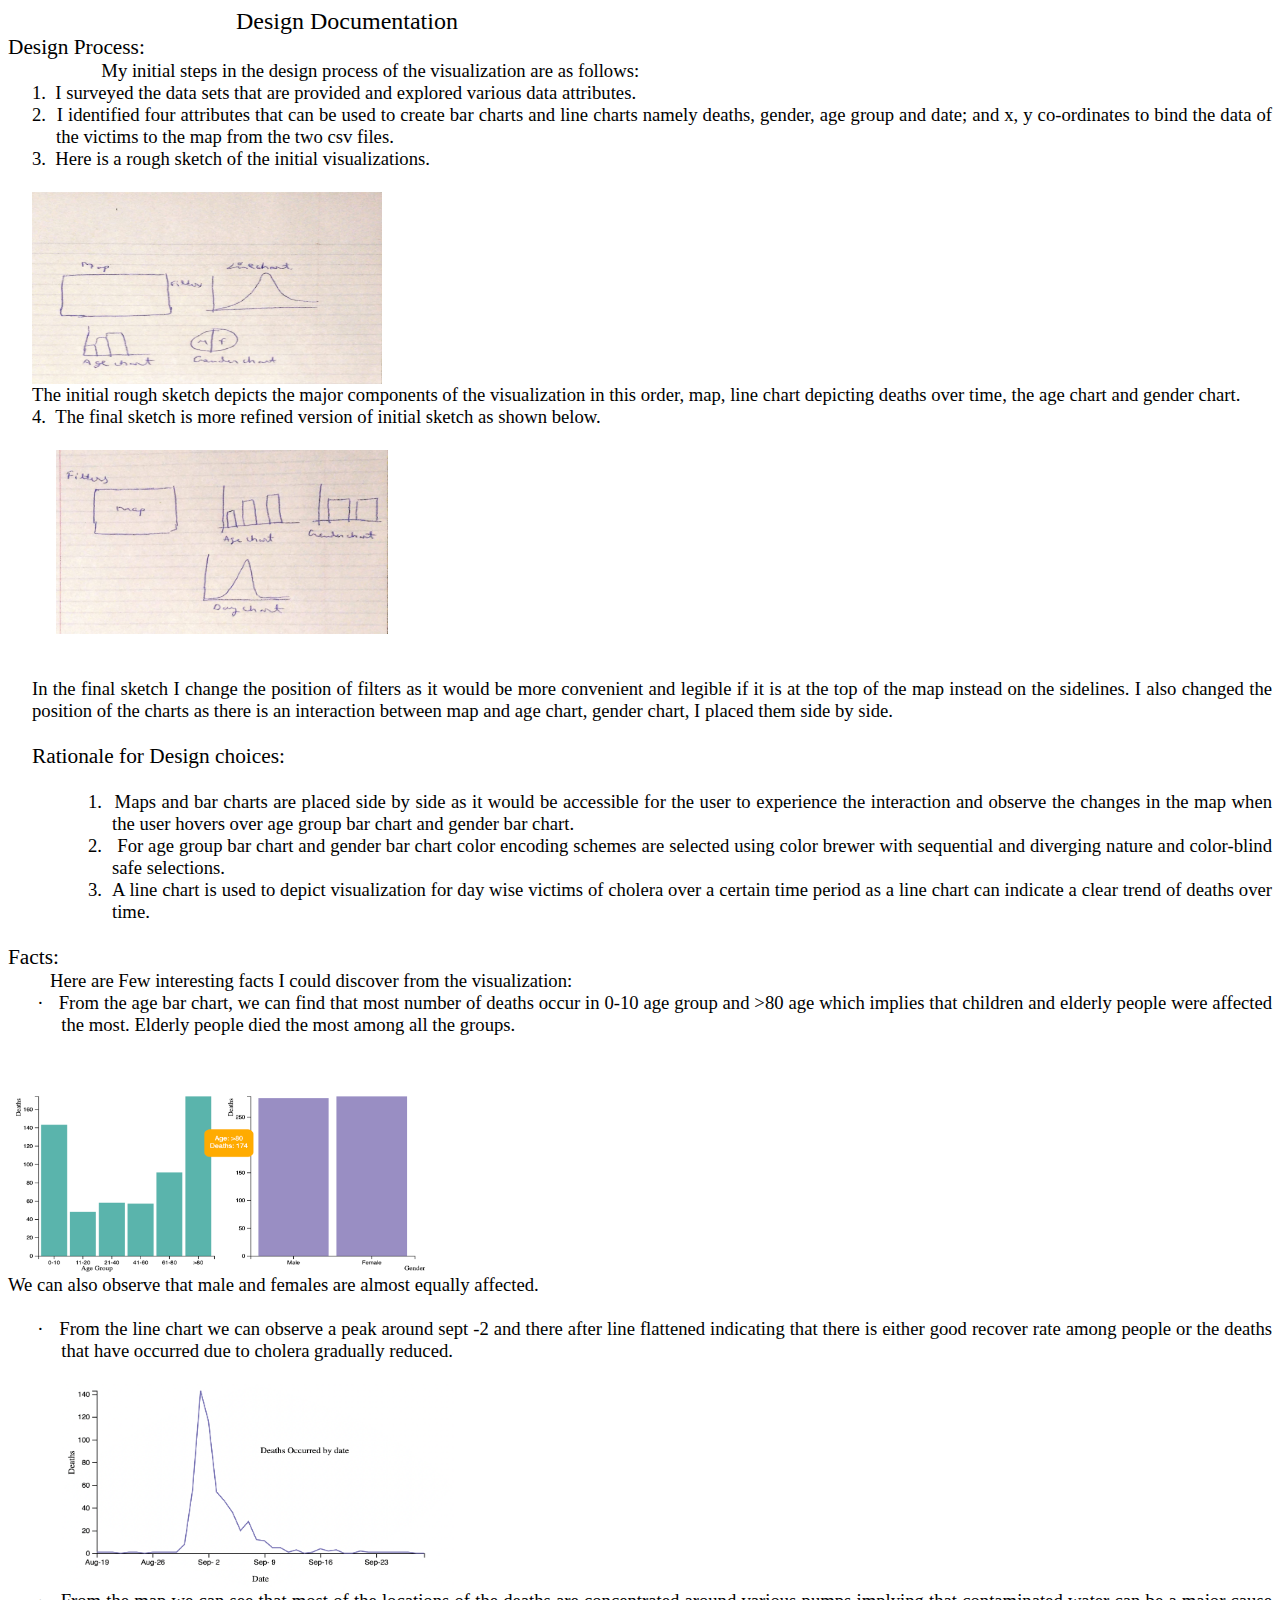
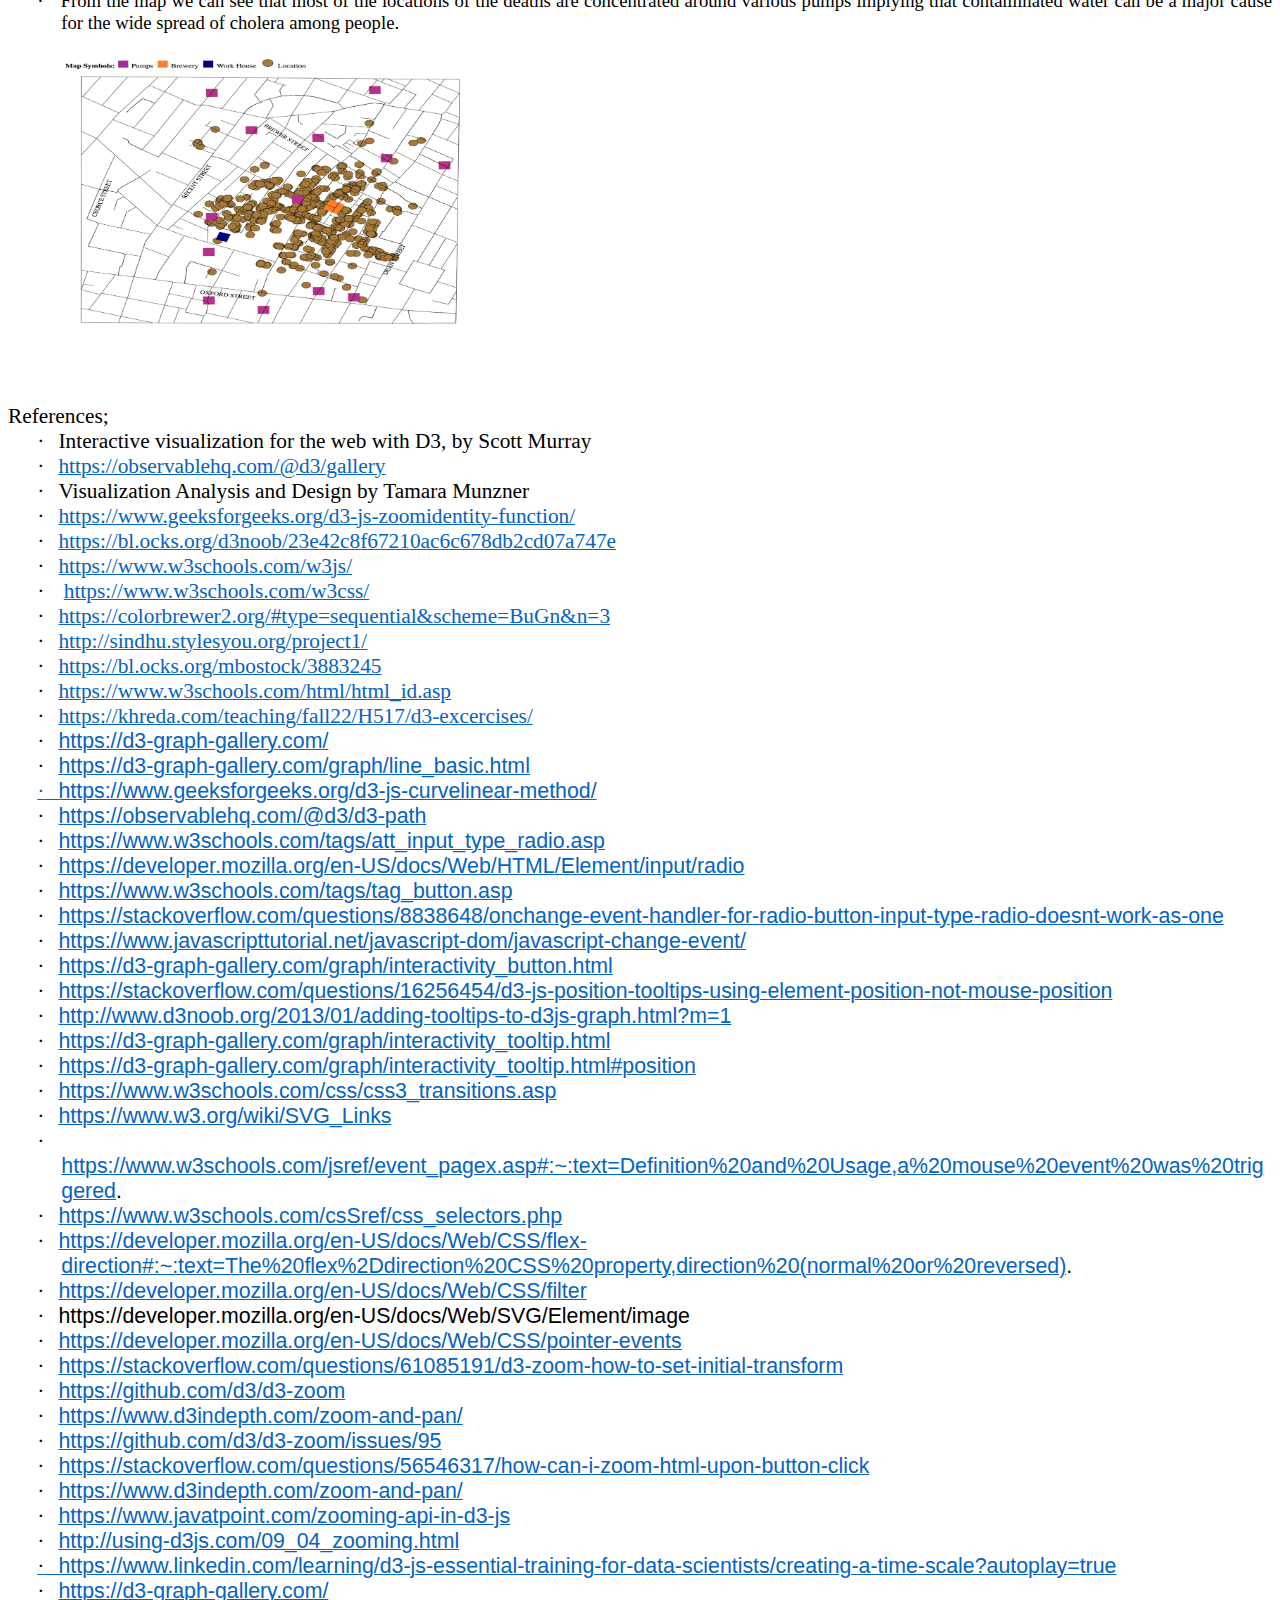
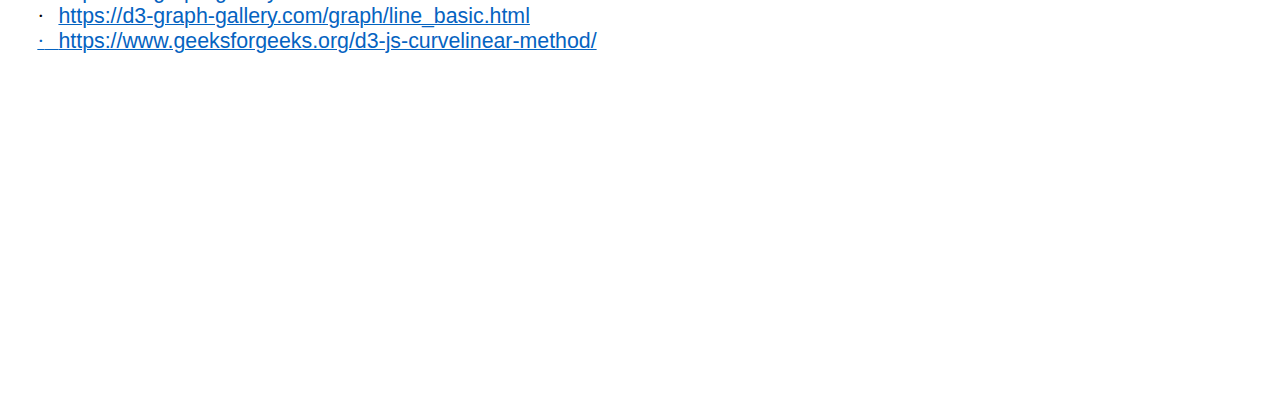
<file: Design Documentation.html>
<html xmlns:v="urn:schemas-microsoft-com:vml"
xmlns:o="urn:schemas-microsoft-com:office:office"
xmlns:w="urn:schemas-microsoft-com:office:word"
xmlns:m="http://schemas.microsoft.com/office/2004/12/omml"
xmlns="http://www.w3.org/TR/REC-html40">

<head>
<meta http-equiv=Content-Type content="text/html; charset=utf-8">
<meta name=ProgId content=Word.Document>
<meta name=Generator content="Microsoft Word 15">
<meta name=Originator content="Microsoft Word 15">
<link rel=File-List href="Design%20Documentation.fld/filelist.xml">
<link rel=Edit-Time-Data href="Design%20Documentation.fld/editdata.mso">
<!--[if !mso]>
<style>
v\:* {behavior:url(#default#VML);}
o\:* {behavior:url(#default#VML);}
w\:* {behavior:url(#default#VML);}
.shape {behavior:url(#default#VML);}
</style>
<![endif]--><!--[if gte mso 9]><xml>
 <o:DocumentProperties>
  <o:Author>Sirivuri, Sandeep V</o:Author>
  <o:LastAuthor>Sirivuri, Sandeep V</o:LastAuthor>
  <o:Revision>2</o:Revision>
  <o:TotalTime>1</o:TotalTime>
  <o:Created>2022-11-18T00:43:00Z</o:Created>
  <o:LastSaved>2022-11-18T00:43:00Z</o:LastSaved>
  <o:Pages>1</o:Pages>
  <o:Words>1259</o:Words>
  <o:Characters>7178</o:Characters>
  <o:Lines>59</o:Lines>
  <o:Paragraphs>16</o:Paragraphs>
  <o:CharactersWithSpaces>8421</o:CharactersWithSpaces>
  <o:Version>16.00</o:Version>
 </o:DocumentProperties>
 <o:OfficeDocumentSettings>
  <o:AllowPNG/>
 </o:OfficeDocumentSettings>
</xml><![endif]-->
<link rel=themeData href="Design%20Documentation.fld/themedata.thmx">
<link rel=colorSchemeMapping
href="Design%20Documentation.fld/colorschememapping.xml">
<!--[if gte mso 9]><xml>
 <w:WordDocument>
  <w:SpellingState>Clean</w:SpellingState>
  <w:GrammarState>Clean</w:GrammarState>
  <w:TrackMoves>false</w:TrackMoves>
  <w:TrackFormatting/>
  <w:PunctuationKerning/>
  <w:ValidateAgainstSchemas/>
  <w:SaveIfXMLInvalid>false</w:SaveIfXMLInvalid>
  <w:IgnoreMixedContent>false</w:IgnoreMixedContent>
  <w:AlwaysShowPlaceholderText>false</w:AlwaysShowPlaceholderText>
  <w:DoNotPromoteQF/>
  <w:LidThemeOther>EN-US</w:LidThemeOther>
  <w:LidThemeAsian>X-NONE</w:LidThemeAsian>
  <w:LidThemeComplexScript>X-NONE</w:LidThemeComplexScript>
  <w:Compatibility>
   <w:BreakWrappedTables/>
   <w:SnapToGridInCell/>
   <w:WrapTextWithPunct/>
   <w:UseAsianBreakRules/>
   <w:DontGrowAutofit/>
   <w:SplitPgBreakAndParaMark/>
   <w:EnableOpenTypeKerning/>
   <w:DontFlipMirrorIndents/>
   <w:OverrideTableStyleHps/>
  </w:Compatibility>
  <m:mathPr>
   <m:mathFont m:val="Cambria Math"/>
   <m:brkBin m:val="before"/>
   <m:brkBinSub m:val="&#45;-"/>
   <m:smallFrac m:val="off"/>
   <m:dispDef/>
   <m:lMargin m:val="0"/>
   <m:rMargin m:val="0"/>
   <m:defJc m:val="centerGroup"/>
   <m:wrapIndent m:val="1440"/>
   <m:intLim m:val="subSup"/>
   <m:naryLim m:val="undOvr"/>
  </m:mathPr></w:WordDocument>
</xml><![endif]--><!--[if gte mso 9]><xml>
 <w:LatentStyles DefLockedState="false" DefUnhideWhenUsed="false"
  DefSemiHidden="false" DefQFormat="false" DefPriority="99"
  LatentStyleCount="376">
  <w:LsdException Locked="false" Priority="0" QFormat="true" Name="Normal"/>
  <w:LsdException Locked="false" Priority="9" QFormat="true" Name="heading 1"/>
  <w:LsdException Locked="false" Priority="9" SemiHidden="true"
   UnhideWhenUsed="true" QFormat="true" Name="heading 2"/>
  <w:LsdException Locked="false" Priority="9" SemiHidden="true"
   UnhideWhenUsed="true" QFormat="true" Name="heading 3"/>
  <w:LsdException Locked="false" Priority="9" SemiHidden="true"
   UnhideWhenUsed="true" QFormat="true" Name="heading 4"/>
  <w:LsdException Locked="false" Priority="9" SemiHidden="true"
   UnhideWhenUsed="true" QFormat="true" Name="heading 5"/>
  <w:LsdException Locked="false" Priority="9" SemiHidden="true"
   UnhideWhenUsed="true" QFormat="true" Name="heading 6"/>
  <w:LsdException Locked="false" Priority="9" SemiHidden="true"
   UnhideWhenUsed="true" QFormat="true" Name="heading 7"/>
  <w:LsdException Locked="false" Priority="9" SemiHidden="true"
   UnhideWhenUsed="true" QFormat="true" Name="heading 8"/>
  <w:LsdException Locked="false" Priority="9" SemiHidden="true"
   UnhideWhenUsed="true" QFormat="true" Name="heading 9"/>
  <w:LsdException Locked="false" SemiHidden="true" UnhideWhenUsed="true"
   Name="index 1"/>
  <w:LsdException Locked="false" SemiHidden="true" UnhideWhenUsed="true"
   Name="index 2"/>
  <w:LsdException Locked="false" SemiHidden="true" UnhideWhenUsed="true"
   Name="index 3"/>
  <w:LsdException Locked="false" SemiHidden="true" UnhideWhenUsed="true"
   Name="index 4"/>
  <w:LsdException Locked="false" SemiHidden="true" UnhideWhenUsed="true"
   Name="index 5"/>
  <w:LsdException Locked="false" SemiHidden="true" UnhideWhenUsed="true"
   Name="index 6"/>
  <w:LsdException Locked="false" SemiHidden="true" UnhideWhenUsed="true"
   Name="index 7"/>
  <w:LsdException Locked="false" SemiHidden="true" UnhideWhenUsed="true"
   Name="index 8"/>
  <w:LsdException Locked="false" SemiHidden="true" UnhideWhenUsed="true"
   Name="index 9"/>
  <w:LsdException Locked="false" Priority="39" SemiHidden="true"
   UnhideWhenUsed="true" Name="toc 1"/>
  <w:LsdException Locked="false" Priority="39" SemiHidden="true"
   UnhideWhenUsed="true" Name="toc 2"/>
  <w:LsdException Locked="false" Priority="39" SemiHidden="true"
   UnhideWhenUsed="true" Name="toc 3"/>
  <w:LsdException Locked="false" Priority="39" SemiHidden="true"
   UnhideWhenUsed="true" Name="toc 4"/>
  <w:LsdException Locked="false" Priority="39" SemiHidden="true"
   UnhideWhenUsed="true" Name="toc 5"/>
  <w:LsdException Locked="false" Priority="39" SemiHidden="true"
   UnhideWhenUsed="true" Name="toc 6"/>
  <w:LsdException Locked="false" Priority="39" SemiHidden="true"
   UnhideWhenUsed="true" Name="toc 7"/>
  <w:LsdException Locked="false" Priority="39" SemiHidden="true"
   UnhideWhenUsed="true" Name="toc 8"/>
  <w:LsdException Locked="false" Priority="39" SemiHidden="true"
   UnhideWhenUsed="true" Name="toc 9"/>
  <w:LsdException Locked="false" SemiHidden="true" UnhideWhenUsed="true"
   Name="Normal Indent"/>
  <w:LsdException Locked="false" SemiHidden="true" UnhideWhenUsed="true"
   Name="footnote text"/>
  <w:LsdException Locked="false" SemiHidden="true" UnhideWhenUsed="true"
   Name="annotation text"/>
  <w:LsdException Locked="false" SemiHidden="true" UnhideWhenUsed="true"
   Name="header"/>
  <w:LsdException Locked="false" SemiHidden="true" UnhideWhenUsed="true"
   Name="footer"/>
  <w:LsdException Locked="false" SemiHidden="true" UnhideWhenUsed="true"
   Name="index heading"/>
  <w:LsdException Locked="false" Priority="35" SemiHidden="true"
   UnhideWhenUsed="true" QFormat="true" Name="caption"/>
  <w:LsdException Locked="false" SemiHidden="true" UnhideWhenUsed="true"
   Name="table of figures"/>
  <w:LsdException Locked="false" SemiHidden="true" UnhideWhenUsed="true"
   Name="envelope address"/>
  <w:LsdException Locked="false" SemiHidden="true" UnhideWhenUsed="true"
   Name="envelope return"/>
  <w:LsdException Locked="false" SemiHidden="true" UnhideWhenUsed="true"
   Name="footnote reference"/>
  <w:LsdException Locked="false" SemiHidden="true" UnhideWhenUsed="true"
   Name="annotation reference"/>
  <w:LsdException Locked="false" SemiHidden="true" UnhideWhenUsed="true"
   Name="line number"/>
  <w:LsdException Locked="false" SemiHidden="true" UnhideWhenUsed="true"
   Name="page number"/>
  <w:LsdException Locked="false" SemiHidden="true" UnhideWhenUsed="true"
   Name="endnote reference"/>
  <w:LsdException Locked="false" SemiHidden="true" UnhideWhenUsed="true"
   Name="endnote text"/>
  <w:LsdException Locked="false" SemiHidden="true" UnhideWhenUsed="true"
   Name="table of authorities"/>
  <w:LsdException Locked="false" SemiHidden="true" UnhideWhenUsed="true"
   Name="macro"/>
  <w:LsdException Locked="false" SemiHidden="true" UnhideWhenUsed="true"
   Name="toa heading"/>
  <w:LsdException Locked="false" SemiHidden="true" UnhideWhenUsed="true"
   Name="List"/>
  <w:LsdException Locked="false" SemiHidden="true" UnhideWhenUsed="true"
   Name="List Bullet"/>
  <w:LsdException Locked="false" SemiHidden="true" UnhideWhenUsed="true"
   Name="List Number"/>
  <w:LsdException Locked="false" SemiHidden="true" UnhideWhenUsed="true"
   Name="List 2"/>
  <w:LsdException Locked="false" SemiHidden="true" UnhideWhenUsed="true"
   Name="List 3"/>
  <w:LsdException Locked="false" SemiHidden="true" UnhideWhenUsed="true"
   Name="List 4"/>
  <w:LsdException Locked="false" SemiHidden="true" UnhideWhenUsed="true"
   Name="List 5"/>
  <w:LsdException Locked="false" SemiHidden="true" UnhideWhenUsed="true"
   Name="List Bullet 2"/>
  <w:LsdException Locked="false" SemiHidden="true" UnhideWhenUsed="true"
   Name="List Bullet 3"/>
  <w:LsdException Locked="false" SemiHidden="true" UnhideWhenUsed="true"
   Name="List Bullet 4"/>
  <w:LsdException Locked="false" SemiHidden="true" UnhideWhenUsed="true"
   Name="List Bullet 5"/>
  <w:LsdException Locked="false" SemiHidden="true" UnhideWhenUsed="true"
   Name="List Number 2"/>
  <w:LsdException Locked="false" SemiHidden="true" UnhideWhenUsed="true"
   Name="List Number 3"/>
  <w:LsdException Locked="false" SemiHidden="true" UnhideWhenUsed="true"
   Name="List Number 4"/>
  <w:LsdException Locked="false" SemiHidden="true" UnhideWhenUsed="true"
   Name="List Number 5"/>
  <w:LsdException Locked="false" Priority="10" QFormat="true" Name="Title"/>
  <w:LsdException Locked="false" SemiHidden="true" UnhideWhenUsed="true"
   Name="Closing"/>
  <w:LsdException Locked="false" SemiHidden="true" UnhideWhenUsed="true"
   Name="Signature"/>
  <w:LsdException Locked="false" Priority="1" SemiHidden="true"
   UnhideWhenUsed="true" Name="Default Paragraph Font"/>
  <w:LsdException Locked="false" SemiHidden="true" UnhideWhenUsed="true"
   Name="Body Text"/>
  <w:LsdException Locked="false" SemiHidden="true" UnhideWhenUsed="true"
   Name="Body Text Indent"/>
  <w:LsdException Locked="false" SemiHidden="true" UnhideWhenUsed="true"
   Name="List Continue"/>
  <w:LsdException Locked="false" SemiHidden="true" UnhideWhenUsed="true"
   Name="List Continue 2"/>
  <w:LsdException Locked="false" SemiHidden="true" UnhideWhenUsed="true"
   Name="List Continue 3"/>
  <w:LsdException Locked="false" SemiHidden="true" UnhideWhenUsed="true"
   Name="List Continue 4"/>
  <w:LsdException Locked="false" SemiHidden="true" UnhideWhenUsed="true"
   Name="List Continue 5"/>
  <w:LsdException Locked="false" SemiHidden="true" UnhideWhenUsed="true"
   Name="Message Header"/>
  <w:LsdException Locked="false" Priority="11" QFormat="true" Name="Subtitle"/>
  <w:LsdException Locked="false" SemiHidden="true" UnhideWhenUsed="true"
   Name="Salutation"/>
  <w:LsdException Locked="false" SemiHidden="true" UnhideWhenUsed="true"
   Name="Date"/>
  <w:LsdException Locked="false" SemiHidden="true" UnhideWhenUsed="true"
   Name="Body Text First Indent"/>
  <w:LsdException Locked="false" SemiHidden="true" UnhideWhenUsed="true"
   Name="Body Text First Indent 2"/>
  <w:LsdException Locked="false" SemiHidden="true" UnhideWhenUsed="true"
   Name="Note Heading"/>
  <w:LsdException Locked="false" SemiHidden="true" UnhideWhenUsed="true"
   Name="Body Text 2"/>
  <w:LsdException Locked="false" SemiHidden="true" UnhideWhenUsed="true"
   Name="Body Text 3"/>
  <w:LsdException Locked="false" SemiHidden="true" UnhideWhenUsed="true"
   Name="Body Text Indent 2"/>
  <w:LsdException Locked="false" SemiHidden="true" UnhideWhenUsed="true"
   Name="Body Text Indent 3"/>
  <w:LsdException Locked="false" SemiHidden="true" UnhideWhenUsed="true"
   Name="Block Text"/>
  <w:LsdException Locked="false" SemiHidden="true" UnhideWhenUsed="true"
   Name="Hyperlink"/>
  <w:LsdException Locked="false" SemiHidden="true" UnhideWhenUsed="true"
   Name="FollowedHyperlink"/>
  <w:LsdException Locked="false" Priority="22" QFormat="true" Name="Strong"/>
  <w:LsdException Locked="false" Priority="20" QFormat="true" Name="Emphasis"/>
  <w:LsdException Locked="false" SemiHidden="true" UnhideWhenUsed="true"
   Name="Document Map"/>
  <w:LsdException Locked="false" SemiHidden="true" UnhideWhenUsed="true"
   Name="Plain Text"/>
  <w:LsdException Locked="false" SemiHidden="true" UnhideWhenUsed="true"
   Name="E-mail Signature"/>
  <w:LsdException Locked="false" SemiHidden="true" UnhideWhenUsed="true"
   Name="HTML Top of Form"/>
  <w:LsdException Locked="false" SemiHidden="true" UnhideWhenUsed="true"
   Name="HTML Bottom of Form"/>
  <w:LsdException Locked="false" SemiHidden="true" UnhideWhenUsed="true"
   Name="Normal (Web)"/>
  <w:LsdException Locked="false" SemiHidden="true" UnhideWhenUsed="true"
   Name="HTML Acronym"/>
  <w:LsdException Locked="false" SemiHidden="true" UnhideWhenUsed="true"
   Name="HTML Address"/>
  <w:LsdException Locked="false" SemiHidden="true" UnhideWhenUsed="true"
   Name="HTML Cite"/>
  <w:LsdException Locked="false" SemiHidden="true" UnhideWhenUsed="true"
   Name="HTML Code"/>
  <w:LsdException Locked="false" SemiHidden="true" UnhideWhenUsed="true"
   Name="HTML Definition"/>
  <w:LsdException Locked="false" SemiHidden="true" UnhideWhenUsed="true"
   Name="HTML Keyboard"/>
  <w:LsdException Locked="false" SemiHidden="true" UnhideWhenUsed="true"
   Name="HTML Preformatted"/>
  <w:LsdException Locked="false" SemiHidden="true" UnhideWhenUsed="true"
   Name="HTML Sample"/>
  <w:LsdException Locked="false" SemiHidden="true" UnhideWhenUsed="true"
   Name="HTML Typewriter"/>
  <w:LsdException Locked="false" SemiHidden="true" UnhideWhenUsed="true"
   Name="HTML Variable"/>
  <w:LsdException Locked="false" SemiHidden="true" UnhideWhenUsed="true"
   Name="Normal Table"/>
  <w:LsdException Locked="false" SemiHidden="true" UnhideWhenUsed="true"
   Name="annotation subject"/>
  <w:LsdException Locked="false" SemiHidden="true" UnhideWhenUsed="true"
   Name="No List"/>
  <w:LsdException Locked="false" SemiHidden="true" UnhideWhenUsed="true"
   Name="Outline List 1"/>
  <w:LsdException Locked="false" SemiHidden="true" UnhideWhenUsed="true"
   Name="Outline List 2"/>
  <w:LsdException Locked="false" SemiHidden="true" UnhideWhenUsed="true"
   Name="Outline List 3"/>
  <w:LsdException Locked="false" SemiHidden="true" UnhideWhenUsed="true"
   Name="Table Simple 1"/>
  <w:LsdException Locked="false" SemiHidden="true" UnhideWhenUsed="true"
   Name="Table Simple 2"/>
  <w:LsdException Locked="false" SemiHidden="true" UnhideWhenUsed="true"
   Name="Table Simple 3"/>
  <w:LsdException Locked="false" SemiHidden="true" UnhideWhenUsed="true"
   Name="Table Classic 1"/>
  <w:LsdException Locked="false" SemiHidden="true" UnhideWhenUsed="true"
   Name="Table Classic 2"/>
  <w:LsdException Locked="false" SemiHidden="true" UnhideWhenUsed="true"
   Name="Table Classic 3"/>
  <w:LsdException Locked="false" SemiHidden="true" UnhideWhenUsed="true"
   Name="Table Classic 4"/>
  <w:LsdException Locked="false" SemiHidden="true" UnhideWhenUsed="true"
   Name="Table Colorful 1"/>
  <w:LsdException Locked="false" SemiHidden="true" UnhideWhenUsed="true"
   Name="Table Colorful 2"/>
  <w:LsdException Locked="false" SemiHidden="true" UnhideWhenUsed="true"
   Name="Table Colorful 3"/>
  <w:LsdException Locked="false" SemiHidden="true" UnhideWhenUsed="true"
   Name="Table Columns 1"/>
  <w:LsdException Locked="false" SemiHidden="true" UnhideWhenUsed="true"
   Name="Table Columns 2"/>
  <w:LsdException Locked="false" SemiHidden="true" UnhideWhenUsed="true"
   Name="Table Columns 3"/>
  <w:LsdException Locked="false" SemiHidden="true" UnhideWhenUsed="true"
   Name="Table Columns 4"/>
  <w:LsdException Locked="false" SemiHidden="true" UnhideWhenUsed="true"
   Name="Table Columns 5"/>
  <w:LsdException Locked="false" SemiHidden="true" UnhideWhenUsed="true"
   Name="Table Grid 1"/>
  <w:LsdException Locked="false" SemiHidden="true" UnhideWhenUsed="true"
   Name="Table Grid 2"/>
  <w:LsdException Locked="false" SemiHidden="true" UnhideWhenUsed="true"
   Name="Table Grid 3"/>
  <w:LsdException Locked="false" SemiHidden="true" UnhideWhenUsed="true"
   Name="Table Grid 4"/>
  <w:LsdException Locked="false" SemiHidden="true" UnhideWhenUsed="true"
   Name="Table Grid 5"/>
  <w:LsdException Locked="false" SemiHidden="true" UnhideWhenUsed="true"
   Name="Table Grid 6"/>
  <w:LsdException Locked="false" SemiHidden="true" UnhideWhenUsed="true"
   Name="Table Grid 7"/>
  <w:LsdException Locked="false" SemiHidden="true" UnhideWhenUsed="true"
   Name="Table Grid 8"/>
  <w:LsdException Locked="false" SemiHidden="true" UnhideWhenUsed="true"
   Name="Table List 1"/>
  <w:LsdException Locked="false" SemiHidden="true" UnhideWhenUsed="true"
   Name="Table List 2"/>
  <w:LsdException Locked="false" SemiHidden="true" UnhideWhenUsed="true"
   Name="Table List 3"/>
  <w:LsdException Locked="false" SemiHidden="true" UnhideWhenUsed="true"
   Name="Table List 4"/>
  <w:LsdException Locked="false" SemiHidden="true" UnhideWhenUsed="true"
   Name="Table List 5"/>
  <w:LsdException Locked="false" SemiHidden="true" UnhideWhenUsed="true"
   Name="Table List 6"/>
  <w:LsdException Locked="false" SemiHidden="true" UnhideWhenUsed="true"
   Name="Table List 7"/>
  <w:LsdException Locked="false" SemiHidden="true" UnhideWhenUsed="true"
   Name="Table List 8"/>
  <w:LsdException Locked="false" SemiHidden="true" UnhideWhenUsed="true"
   Name="Table 3D effects 1"/>
  <w:LsdException Locked="false" SemiHidden="true" UnhideWhenUsed="true"
   Name="Table 3D effects 2"/>
  <w:LsdException Locked="false" SemiHidden="true" UnhideWhenUsed="true"
   Name="Table 3D effects 3"/>
  <w:LsdException Locked="false" SemiHidden="true" UnhideWhenUsed="true"
   Name="Table Contemporary"/>
  <w:LsdException Locked="false" SemiHidden="true" UnhideWhenUsed="true"
   Name="Table Elegant"/>
  <w:LsdException Locked="false" SemiHidden="true" UnhideWhenUsed="true"
   Name="Table Professional"/>
  <w:LsdException Locked="false" SemiHidden="true" UnhideWhenUsed="true"
   Name="Table Subtle 1"/>
  <w:LsdException Locked="false" SemiHidden="true" UnhideWhenUsed="true"
   Name="Table Subtle 2"/>
  <w:LsdException Locked="false" SemiHidden="true" UnhideWhenUsed="true"
   Name="Table Web 1"/>
  <w:LsdException Locked="false" SemiHidden="true" UnhideWhenUsed="true"
   Name="Table Web 2"/>
  <w:LsdException Locked="false" SemiHidden="true" UnhideWhenUsed="true"
   Name="Table Web 3"/>
  <w:LsdException Locked="false" SemiHidden="true" UnhideWhenUsed="true"
   Name="Balloon Text"/>
  <w:LsdException Locked="false" Priority="39" Name="Table Grid"/>
  <w:LsdException Locked="false" SemiHidden="true" UnhideWhenUsed="true"
   Name="Table Theme"/>
  <w:LsdException Locked="false" SemiHidden="true" Name="Placeholder Text"/>
  <w:LsdException Locked="false" Priority="1" QFormat="true" Name="No Spacing"/>
  <w:LsdException Locked="false" Priority="60" Name="Light Shading"/>
  <w:LsdException Locked="false" Priority="61" Name="Light List"/>
  <w:LsdException Locked="false" Priority="62" Name="Light Grid"/>
  <w:LsdException Locked="false" Priority="63" Name="Medium Shading 1"/>
  <w:LsdException Locked="false" Priority="64" Name="Medium Shading 2"/>
  <w:LsdException Locked="false" Priority="65" Name="Medium List 1"/>
  <w:LsdException Locked="false" Priority="66" Name="Medium List 2"/>
  <w:LsdException Locked="false" Priority="67" Name="Medium Grid 1"/>
  <w:LsdException Locked="false" Priority="68" Name="Medium Grid 2"/>
  <w:LsdException Locked="false" Priority="69" Name="Medium Grid 3"/>
  <w:LsdException Locked="false" Priority="70" Name="Dark List"/>
  <w:LsdException Locked="false" Priority="71" Name="Colorful Shading"/>
  <w:LsdException Locked="false" Priority="72" Name="Colorful List"/>
  <w:LsdException Locked="false" Priority="73" Name="Colorful Grid"/>
  <w:LsdException Locked="false" Priority="60" Name="Light Shading Accent 1"/>
  <w:LsdException Locked="false" Priority="61" Name="Light List Accent 1"/>
  <w:LsdException Locked="false" Priority="62" Name="Light Grid Accent 1"/>
  <w:LsdException Locked="false" Priority="63" Name="Medium Shading 1 Accent 1"/>
  <w:LsdException Locked="false" Priority="64" Name="Medium Shading 2 Accent 1"/>
  <w:LsdException Locked="false" Priority="65" Name="Medium List 1 Accent 1"/>
  <w:LsdException Locked="false" SemiHidden="true" Name="Revision"/>
  <w:LsdException Locked="false" Priority="34" QFormat="true"
   Name="List Paragraph"/>
  <w:LsdException Locked="false" Priority="29" QFormat="true" Name="Quote"/>
  <w:LsdException Locked="false" Priority="30" QFormat="true"
   Name="Intense Quote"/>
  <w:LsdException Locked="false" Priority="66" Name="Medium List 2 Accent 1"/>
  <w:LsdException Locked="false" Priority="67" Name="Medium Grid 1 Accent 1"/>
  <w:LsdException Locked="false" Priority="68" Name="Medium Grid 2 Accent 1"/>
  <w:LsdException Locked="false" Priority="69" Name="Medium Grid 3 Accent 1"/>
  <w:LsdException Locked="false" Priority="70" Name="Dark List Accent 1"/>
  <w:LsdException Locked="false" Priority="71" Name="Colorful Shading Accent 1"/>
  <w:LsdException Locked="false" Priority="72" Name="Colorful List Accent 1"/>
  <w:LsdException Locked="false" Priority="73" Name="Colorful Grid Accent 1"/>
  <w:LsdException Locked="false" Priority="60" Name="Light Shading Accent 2"/>
  <w:LsdException Locked="false" Priority="61" Name="Light List Accent 2"/>
  <w:LsdException Locked="false" Priority="62" Name="Light Grid Accent 2"/>
  <w:LsdException Locked="false" Priority="63" Name="Medium Shading 1 Accent 2"/>
  <w:LsdException Locked="false" Priority="64" Name="Medium Shading 2 Accent 2"/>
  <w:LsdException Locked="false" Priority="65" Name="Medium List 1 Accent 2"/>
  <w:LsdException Locked="false" Priority="66" Name="Medium List 2 Accent 2"/>
  <w:LsdException Locked="false" Priority="67" Name="Medium Grid 1 Accent 2"/>
  <w:LsdException Locked="false" Priority="68" Name="Medium Grid 2 Accent 2"/>
  <w:LsdException Locked="false" Priority="69" Name="Medium Grid 3 Accent 2"/>
  <w:LsdException Locked="false" Priority="70" Name="Dark List Accent 2"/>
  <w:LsdException Locked="false" Priority="71" Name="Colorful Shading Accent 2"/>
  <w:LsdException Locked="false" Priority="72" Name="Colorful List Accent 2"/>
  <w:LsdException Locked="false" Priority="73" Name="Colorful Grid Accent 2"/>
  <w:LsdException Locked="false" Priority="60" Name="Light Shading Accent 3"/>
  <w:LsdException Locked="false" Priority="61" Name="Light List Accent 3"/>
  <w:LsdException Locked="false" Priority="62" Name="Light Grid Accent 3"/>
  <w:LsdException Locked="false" Priority="63" Name="Medium Shading 1 Accent 3"/>
  <w:LsdException Locked="false" Priority="64" Name="Medium Shading 2 Accent 3"/>
  <w:LsdException Locked="false" Priority="65" Name="Medium List 1 Accent 3"/>
  <w:LsdException Locked="false" Priority="66" Name="Medium List 2 Accent 3"/>
  <w:LsdException Locked="false" Priority="67" Name="Medium Grid 1 Accent 3"/>
  <w:LsdException Locked="false" Priority="68" Name="Medium Grid 2 Accent 3"/>
  <w:LsdException Locked="false" Priority="69" Name="Medium Grid 3 Accent 3"/>
  <w:LsdException Locked="false" Priority="70" Name="Dark List Accent 3"/>
  <w:LsdException Locked="false" Priority="71" Name="Colorful Shading Accent 3"/>
  <w:LsdException Locked="false" Priority="72" Name="Colorful List Accent 3"/>
  <w:LsdException Locked="false" Priority="73" Name="Colorful Grid Accent 3"/>
  <w:LsdException Locked="false" Priority="60" Name="Light Shading Accent 4"/>
  <w:LsdException Locked="false" Priority="61" Name="Light List Accent 4"/>
  <w:LsdException Locked="false" Priority="62" Name="Light Grid Accent 4"/>
  <w:LsdException Locked="false" Priority="63" Name="Medium Shading 1 Accent 4"/>
  <w:LsdException Locked="false" Priority="64" Name="Medium Shading 2 Accent 4"/>
  <w:LsdException Locked="false" Priority="65" Name="Medium List 1 Accent 4"/>
  <w:LsdException Locked="false" Priority="66" Name="Medium List 2 Accent 4"/>
  <w:LsdException Locked="false" Priority="67" Name="Medium Grid 1 Accent 4"/>
  <w:LsdException Locked="false" Priority="68" Name="Medium Grid 2 Accent 4"/>
  <w:LsdException Locked="false" Priority="69" Name="Medium Grid 3 Accent 4"/>
  <w:LsdException Locked="false" Priority="70" Name="Dark List Accent 4"/>
  <w:LsdException Locked="false" Priority="71" Name="Colorful Shading Accent 4"/>
  <w:LsdException Locked="false" Priority="72" Name="Colorful List Accent 4"/>
  <w:LsdException Locked="false" Priority="73" Name="Colorful Grid Accent 4"/>
  <w:LsdException Locked="false" Priority="60" Name="Light Shading Accent 5"/>
  <w:LsdException Locked="false" Priority="61" Name="Light List Accent 5"/>
  <w:LsdException Locked="false" Priority="62" Name="Light Grid Accent 5"/>
  <w:LsdException Locked="false" Priority="63" Name="Medium Shading 1 Accent 5"/>
  <w:LsdException Locked="false" Priority="64" Name="Medium Shading 2 Accent 5"/>
  <w:LsdException Locked="false" Priority="65" Name="Medium List 1 Accent 5"/>
  <w:LsdException Locked="false" Priority="66" Name="Medium List 2 Accent 5"/>
  <w:LsdException Locked="false" Priority="67" Name="Medium Grid 1 Accent 5"/>
  <w:LsdException Locked="false" Priority="68" Name="Medium Grid 2 Accent 5"/>
  <w:LsdException Locked="false" Priority="69" Name="Medium Grid 3 Accent 5"/>
  <w:LsdException Locked="false" Priority="70" Name="Dark List Accent 5"/>
  <w:LsdException Locked="false" Priority="71" Name="Colorful Shading Accent 5"/>
  <w:LsdException Locked="false" Priority="72" Name="Colorful List Accent 5"/>
  <w:LsdException Locked="false" Priority="73" Name="Colorful Grid Accent 5"/>
  <w:LsdException Locked="false" Priority="60" Name="Light Shading Accent 6"/>
  <w:LsdException Locked="false" Priority="61" Name="Light List Accent 6"/>
  <w:LsdException Locked="false" Priority="62" Name="Light Grid Accent 6"/>
  <w:LsdException Locked="false" Priority="63" Name="Medium Shading 1 Accent 6"/>
  <w:LsdException Locked="false" Priority="64" Name="Medium Shading 2 Accent 6"/>
  <w:LsdException Locked="false" Priority="65" Name="Medium List 1 Accent 6"/>
  <w:LsdException Locked="false" Priority="66" Name="Medium List 2 Accent 6"/>
  <w:LsdException Locked="false" Priority="67" Name="Medium Grid 1 Accent 6"/>
  <w:LsdException Locked="false" Priority="68" Name="Medium Grid 2 Accent 6"/>
  <w:LsdException Locked="false" Priority="69" Name="Medium Grid 3 Accent 6"/>
  <w:LsdException Locked="false" Priority="70" Name="Dark List Accent 6"/>
  <w:LsdException Locked="false" Priority="71" Name="Colorful Shading Accent 6"/>
  <w:LsdException Locked="false" Priority="72" Name="Colorful List Accent 6"/>
  <w:LsdException Locked="false" Priority="73" Name="Colorful Grid Accent 6"/>
  <w:LsdException Locked="false" Priority="19" QFormat="true"
   Name="Subtle Emphasis"/>
  <w:LsdException Locked="false" Priority="21" QFormat="true"
   Name="Intense Emphasis"/>
  <w:LsdException Locked="false" Priority="31" QFormat="true"
   Name="Subtle Reference"/>
  <w:LsdException Locked="false" Priority="32" QFormat="true"
   Name="Intense Reference"/>
  <w:LsdException Locked="false" Priority="33" QFormat="true" Name="Book Title"/>
  <w:LsdException Locked="false" Priority="37" SemiHidden="true"
   UnhideWhenUsed="true" Name="Bibliography"/>
  <w:LsdException Locked="false" Priority="39" SemiHidden="true"
   UnhideWhenUsed="true" QFormat="true" Name="TOC Heading"/>
  <w:LsdException Locked="false" Priority="41" Name="Plain Table 1"/>
  <w:LsdException Locked="false" Priority="42" Name="Plain Table 2"/>
  <w:LsdException Locked="false" Priority="43" Name="Plain Table 3"/>
  <w:LsdException Locked="false" Priority="44" Name="Plain Table 4"/>
  <w:LsdException Locked="false" Priority="45" Name="Plain Table 5"/>
  <w:LsdException Locked="false" Priority="40" Name="Grid Table Light"/>
  <w:LsdException Locked="false" Priority="46" Name="Grid Table 1 Light"/>
  <w:LsdException Locked="false" Priority="47" Name="Grid Table 2"/>
  <w:LsdException Locked="false" Priority="48" Name="Grid Table 3"/>
  <w:LsdException Locked="false" Priority="49" Name="Grid Table 4"/>
  <w:LsdException Locked="false" Priority="50" Name="Grid Table 5 Dark"/>
  <w:LsdException Locked="false" Priority="51" Name="Grid Table 6 Colorful"/>
  <w:LsdException Locked="false" Priority="52" Name="Grid Table 7 Colorful"/>
  <w:LsdException Locked="false" Priority="46"
   Name="Grid Table 1 Light Accent 1"/>
  <w:LsdException Locked="false" Priority="47" Name="Grid Table 2 Accent 1"/>
  <w:LsdException Locked="false" Priority="48" Name="Grid Table 3 Accent 1"/>
  <w:LsdException Locked="false" Priority="49" Name="Grid Table 4 Accent 1"/>
  <w:LsdException Locked="false" Priority="50" Name="Grid Table 5 Dark Accent 1"/>
  <w:LsdException Locked="false" Priority="51"
   Name="Grid Table 6 Colorful Accent 1"/>
  <w:LsdException Locked="false" Priority="52"
   Name="Grid Table 7 Colorful Accent 1"/>
  <w:LsdException Locked="false" Priority="46"
   Name="Grid Table 1 Light Accent 2"/>
  <w:LsdException Locked="false" Priority="47" Name="Grid Table 2 Accent 2"/>
  <w:LsdException Locked="false" Priority="48" Name="Grid Table 3 Accent 2"/>
  <w:LsdException Locked="false" Priority="49" Name="Grid Table 4 Accent 2"/>
  <w:LsdException Locked="false" Priority="50" Name="Grid Table 5 Dark Accent 2"/>
  <w:LsdException Locked="false" Priority="51"
   Name="Grid Table 6 Colorful Accent 2"/>
  <w:LsdException Locked="false" Priority="52"
   Name="Grid Table 7 Colorful Accent 2"/>
  <w:LsdException Locked="false" Priority="46"
   Name="Grid Table 1 Light Accent 3"/>
  <w:LsdException Locked="false" Priority="47" Name="Grid Table 2 Accent 3"/>
  <w:LsdException Locked="false" Priority="48" Name="Grid Table 3 Accent 3"/>
  <w:LsdException Locked="false" Priority="49" Name="Grid Table 4 Accent 3"/>
  <w:LsdException Locked="false" Priority="50" Name="Grid Table 5 Dark Accent 3"/>
  <w:LsdException Locked="false" Priority="51"
   Name="Grid Table 6 Colorful Accent 3"/>
  <w:LsdException Locked="false" Priority="52"
   Name="Grid Table 7 Colorful Accent 3"/>
  <w:LsdException Locked="false" Priority="46"
   Name="Grid Table 1 Light Accent 4"/>
  <w:LsdException Locked="false" Priority="47" Name="Grid Table 2 Accent 4"/>
  <w:LsdException Locked="false" Priority="48" Name="Grid Table 3 Accent 4"/>
  <w:LsdException Locked="false" Priority="49" Name="Grid Table 4 Accent 4"/>
  <w:LsdException Locked="false" Priority="50" Name="Grid Table 5 Dark Accent 4"/>
  <w:LsdException Locked="false" Priority="51"
   Name="Grid Table 6 Colorful Accent 4"/>
  <w:LsdException Locked="false" Priority="52"
   Name="Grid Table 7 Colorful Accent 4"/>
  <w:LsdException Locked="false" Priority="46"
   Name="Grid Table 1 Light Accent 5"/>
  <w:LsdException Locked="false" Priority="47" Name="Grid Table 2 Accent 5"/>
  <w:LsdException Locked="false" Priority="48" Name="Grid Table 3 Accent 5"/>
  <w:LsdException Locked="false" Priority="49" Name="Grid Table 4 Accent 5"/>
  <w:LsdException Locked="false" Priority="50" Name="Grid Table 5 Dark Accent 5"/>
  <w:LsdException Locked="false" Priority="51"
   Name="Grid Table 6 Colorful Accent 5"/>
  <w:LsdException Locked="false" Priority="52"
   Name="Grid Table 7 Colorful Accent 5"/>
  <w:LsdException Locked="false" Priority="46"
   Name="Grid Table 1 Light Accent 6"/>
  <w:LsdException Locked="false" Priority="47" Name="Grid Table 2 Accent 6"/>
  <w:LsdException Locked="false" Priority="48" Name="Grid Table 3 Accent 6"/>
  <w:LsdException Locked="false" Priority="49" Name="Grid Table 4 Accent 6"/>
  <w:LsdException Locked="false" Priority="50" Name="Grid Table 5 Dark Accent 6"/>
  <w:LsdException Locked="false" Priority="51"
   Name="Grid Table 6 Colorful Accent 6"/>
  <w:LsdException Locked="false" Priority="52"
   Name="Grid Table 7 Colorful Accent 6"/>
  <w:LsdException Locked="false" Priority="46" Name="List Table 1 Light"/>
  <w:LsdException Locked="false" Priority="47" Name="List Table 2"/>
  <w:LsdException Locked="false" Priority="48" Name="List Table 3"/>
  <w:LsdException Locked="false" Priority="49" Name="List Table 4"/>
  <w:LsdException Locked="false" Priority="50" Name="List Table 5 Dark"/>
  <w:LsdException Locked="false" Priority="51" Name="List Table 6 Colorful"/>
  <w:LsdException Locked="false" Priority="52" Name="List Table 7 Colorful"/>
  <w:LsdException Locked="false" Priority="46"
   Name="List Table 1 Light Accent 1"/>
  <w:LsdException Locked="false" Priority="47" Name="List Table 2 Accent 1"/>
  <w:LsdException Locked="false" Priority="48" Name="List Table 3 Accent 1"/>
  <w:LsdException Locked="false" Priority="49" Name="List Table 4 Accent 1"/>
  <w:LsdException Locked="false" Priority="50" Name="List Table 5 Dark Accent 1"/>
  <w:LsdException Locked="false" Priority="51"
   Name="List Table 6 Colorful Accent 1"/>
  <w:LsdException Locked="false" Priority="52"
   Name="List Table 7 Colorful Accent 1"/>
  <w:LsdException Locked="false" Priority="46"
   Name="List Table 1 Light Accent 2"/>
  <w:LsdException Locked="false" Priority="47" Name="List Table 2 Accent 2"/>
  <w:LsdException Locked="false" Priority="48" Name="List Table 3 Accent 2"/>
  <w:LsdException Locked="false" Priority="49" Name="List Table 4 Accent 2"/>
  <w:LsdException Locked="false" Priority="50" Name="List Table 5 Dark Accent 2"/>
  <w:LsdException Locked="false" Priority="51"
   Name="List Table 6 Colorful Accent 2"/>
  <w:LsdException Locked="false" Priority="52"
   Name="List Table 7 Colorful Accent 2"/>
  <w:LsdException Locked="false" Priority="46"
   Name="List Table 1 Light Accent 3"/>
  <w:LsdException Locked="false" Priority="47" Name="List Table 2 Accent 3"/>
  <w:LsdException Locked="false" Priority="48" Name="List Table 3 Accent 3"/>
  <w:LsdException Locked="false" Priority="49" Name="List Table 4 Accent 3"/>
  <w:LsdException Locked="false" Priority="50" Name="List Table 5 Dark Accent 3"/>
  <w:LsdException Locked="false" Priority="51"
   Name="List Table 6 Colorful Accent 3"/>
  <w:LsdException Locked="false" Priority="52"
   Name="List Table 7 Colorful Accent 3"/>
  <w:LsdException Locked="false" Priority="46"
   Name="List Table 1 Light Accent 4"/>
  <w:LsdException Locked="false" Priority="47" Name="List Table 2 Accent 4"/>
  <w:LsdException Locked="false" Priority="48" Name="List Table 3 Accent 4"/>
  <w:LsdException Locked="false" Priority="49" Name="List Table 4 Accent 4"/>
  <w:LsdException Locked="false" Priority="50" Name="List Table 5 Dark Accent 4"/>
  <w:LsdException Locked="false" Priority="51"
   Name="List Table 6 Colorful Accent 4"/>
  <w:LsdException Locked="false" Priority="52"
   Name="List Table 7 Colorful Accent 4"/>
  <w:LsdException Locked="false" Priority="46"
   Name="List Table 1 Light Accent 5"/>
  <w:LsdException Locked="false" Priority="47" Name="List Table 2 Accent 5"/>
  <w:LsdException Locked="false" Priority="48" Name="List Table 3 Accent 5"/>
  <w:LsdException Locked="false" Priority="49" Name="List Table 4 Accent 5"/>
  <w:LsdException Locked="false" Priority="50" Name="List Table 5 Dark Accent 5"/>
  <w:LsdException Locked="false" Priority="51"
   Name="List Table 6 Colorful Accent 5"/>
  <w:LsdException Locked="false" Priority="52"
   Name="List Table 7 Colorful Accent 5"/>
  <w:LsdException Locked="false" Priority="46"
   Name="List Table 1 Light Accent 6"/>
  <w:LsdException Locked="false" Priority="47" Name="List Table 2 Accent 6"/>
  <w:LsdException Locked="false" Priority="48" Name="List Table 3 Accent 6"/>
  <w:LsdException Locked="false" Priority="49" Name="List Table 4 Accent 6"/>
  <w:LsdException Locked="false" Priority="50" Name="List Table 5 Dark Accent 6"/>
  <w:LsdException Locked="false" Priority="51"
   Name="List Table 6 Colorful Accent 6"/>
  <w:LsdException Locked="false" Priority="52"
   Name="List Table 7 Colorful Accent 6"/>
  <w:LsdException Locked="false" SemiHidden="true" UnhideWhenUsed="true"
   Name="Mention"/>
  <w:LsdException Locked="false" SemiHidden="true" UnhideWhenUsed="true"
   Name="Smart Hyperlink"/>
  <w:LsdException Locked="false" SemiHidden="true" UnhideWhenUsed="true"
   Name="Hashtag"/>
  <w:LsdException Locked="false" SemiHidden="true" UnhideWhenUsed="true"
   Name="Unresolved Mention"/>
  <w:LsdException Locked="false" SemiHidden="true" UnhideWhenUsed="true"
   Name="Smart Link"/>
 </w:LatentStyles>
</xml><![endif]-->
<style>
<!--
 /* Font Definitions */
 @font-face
	{font-family:Wingdings;
	panose-1:5 0 0 0 0 0 0 0 0 0;
	mso-font-charset:2;
	mso-generic-font-family:auto;
	mso-font-pitch:variable;
	mso-font-signature:0 268435456 0 0 -2147483648 0;}
@font-face
	{font-family:"Cambria Math";
	panose-1:2 4 5 3 5 4 6 3 2 4;
	mso-font-charset:0;
	mso-generic-font-family:roman;
	mso-font-pitch:variable;
	mso-font-signature:3 0 0 0 1 0;}
@font-face
	{font-family:Calibri;
	panose-1:2 15 5 2 2 2 4 3 2 4;
	mso-font-charset:0;
	mso-generic-font-family:swiss;
	mso-font-pitch:variable;
	mso-font-signature:-536859905 -1073732485 9 0 511 0;}
 /* Style Definitions */
 p.MsoNormal, li.MsoNormal, div.MsoNormal
	{mso-style-unhide:no;
	mso-style-qformat:yes;
	mso-style-parent:"";
	margin:0in;
	mso-pagination:widow-orphan;
	font-size:12.0pt;
	font-family:"Calibri",sans-serif;
	mso-ascii-font-family:Calibri;
	mso-ascii-theme-font:minor-latin;
	mso-fareast-font-family:Calibri;
	mso-fareast-theme-font:minor-latin;
	mso-hansi-font-family:Calibri;
	mso-hansi-theme-font:minor-latin;
	mso-bidi-font-family:"Times New Roman";
	mso-bidi-theme-font:minor-bidi;}
h1
	{mso-style-priority:9;
	mso-style-unhide:no;
	mso-style-qformat:yes;
	mso-style-link:"Heading 1 Char";
	mso-margin-top-alt:auto;
	margin-right:0in;
	mso-margin-bottom-alt:auto;
	margin-left:0in;
	mso-pagination:widow-orphan;
	mso-outline-level:1;
	font-size:24.0pt;
	font-family:"Times New Roman",serif;
	mso-fareast-font-family:"Times New Roman";}
a:link, span.MsoHyperlink
	{mso-style-priority:99;
	color:#0563C1;
	mso-themecolor:hyperlink;
	text-decoration:underline;
	text-underline:single;}
a:visited, span.MsoHyperlinkFollowed
	{mso-style-noshow:yes;
	mso-style-priority:99;
	color:#954F72;
	mso-themecolor:followedhyperlink;
	text-decoration:underline;
	text-underline:single;}
p.MsoListParagraph, li.MsoListParagraph, div.MsoListParagraph
	{mso-style-priority:34;
	mso-style-unhide:no;
	mso-style-qformat:yes;
	margin-top:0in;
	margin-right:0in;
	margin-bottom:0in;
	margin-left:.5in;
	mso-add-space:auto;
	mso-pagination:widow-orphan;
	font-size:12.0pt;
	font-family:"Calibri",sans-serif;
	mso-ascii-font-family:Calibri;
	mso-ascii-theme-font:minor-latin;
	mso-fareast-font-family:Calibri;
	mso-fareast-theme-font:minor-latin;
	mso-hansi-font-family:Calibri;
	mso-hansi-theme-font:minor-latin;
	mso-bidi-font-family:"Times New Roman";
	mso-bidi-theme-font:minor-bidi;}
p.MsoListParagraphCxSpFirst, li.MsoListParagraphCxSpFirst, div.MsoListParagraphCxSpFirst
	{mso-style-priority:34;
	mso-style-unhide:no;
	mso-style-qformat:yes;
	mso-style-type:export-only;
	margin-top:0in;
	margin-right:0in;
	margin-bottom:0in;
	margin-left:.5in;
	mso-add-space:auto;
	mso-pagination:widow-orphan;
	font-size:12.0pt;
	font-family:"Calibri",sans-serif;
	mso-ascii-font-family:Calibri;
	mso-ascii-theme-font:minor-latin;
	mso-fareast-font-family:Calibri;
	mso-fareast-theme-font:minor-latin;
	mso-hansi-font-family:Calibri;
	mso-hansi-theme-font:minor-latin;
	mso-bidi-font-family:"Times New Roman";
	mso-bidi-theme-font:minor-bidi;}
p.MsoListParagraphCxSpMiddle, li.MsoListParagraphCxSpMiddle, div.MsoListParagraphCxSpMiddle
	{mso-style-priority:34;
	mso-style-unhide:no;
	mso-style-qformat:yes;
	mso-style-type:export-only;
	margin-top:0in;
	margin-right:0in;
	margin-bottom:0in;
	margin-left:.5in;
	mso-add-space:auto;
	mso-pagination:widow-orphan;
	font-size:12.0pt;
	font-family:"Calibri",sans-serif;
	mso-ascii-font-family:Calibri;
	mso-ascii-theme-font:minor-latin;
	mso-fareast-font-family:Calibri;
	mso-fareast-theme-font:minor-latin;
	mso-hansi-font-family:Calibri;
	mso-hansi-theme-font:minor-latin;
	mso-bidi-font-family:"Times New Roman";
	mso-bidi-theme-font:minor-bidi;}
p.MsoListParagraphCxSpLast, li.MsoListParagraphCxSpLast, div.MsoListParagraphCxSpLast
	{mso-style-priority:34;
	mso-style-unhide:no;
	mso-style-qformat:yes;
	mso-style-type:export-only;
	margin-top:0in;
	margin-right:0in;
	margin-bottom:0in;
	margin-left:.5in;
	mso-add-space:auto;
	mso-pagination:widow-orphan;
	font-size:12.0pt;
	font-family:"Calibri",sans-serif;
	mso-ascii-font-family:Calibri;
	mso-ascii-theme-font:minor-latin;
	mso-fareast-font-family:Calibri;
	mso-fareast-theme-font:minor-latin;
	mso-hansi-font-family:Calibri;
	mso-hansi-theme-font:minor-latin;
	mso-bidi-font-family:"Times New Roman";
	mso-bidi-theme-font:minor-bidi;}
span.Heading1Char
	{mso-style-name:"Heading 1 Char";
	mso-style-priority:9;
	mso-style-unhide:no;
	mso-style-locked:yes;
	mso-style-link:"Heading 1";
	mso-ansi-font-size:24.0pt;
	mso-bidi-font-size:24.0pt;
	font-family:"Times New Roman",serif;
	mso-ascii-font-family:"Times New Roman";
	mso-fareast-font-family:"Times New Roman";
	mso-hansi-font-family:"Times New Roman";
	mso-bidi-font-family:"Times New Roman";
	mso-font-kerning:18.0pt;
	font-weight:bold;}
span.a-size-extra-large
	{mso-style-name:a-size-extra-large;
	mso-style-unhide:no;}
span.SpellE
	{mso-style-name:"";
	mso-spl-e:yes;}
span.GramE
	{mso-style-name:"";
	mso-gram-e:yes;}
.MsoChpDefault
	{mso-style-type:export-only;
	mso-default-props:yes;
	font-family:"Calibri",sans-serif;
	mso-ascii-font-family:Calibri;
	mso-ascii-theme-font:minor-latin;
	mso-fareast-font-family:Calibri;
	mso-fareast-theme-font:minor-latin;
	mso-hansi-font-family:Calibri;
	mso-hansi-theme-font:minor-latin;
	mso-bidi-font-family:"Times New Roman";
	mso-bidi-theme-font:minor-bidi;}
@page WordSection1
	{size:8.5in 11.0in;
	margin:1.0in 1.0in 1.0in 1.0in;
	mso-header-margin:.5in;
	mso-footer-margin:.5in;
	mso-paper-source:0;}
div.WordSection1
	{page:WordSection1;}
 /* List Definitions */
 @list l0
	{mso-list-id:174812864;
	mso-list-type:hybrid;
	mso-list-template-ids:1168438784 67698703 67698713 67698715 67698703 67698713 67698715 67698703 67698713 67698715;}
@list l0:level1
	{mso-level-tab-stop:none;
	mso-level-number-position:left;
	text-indent:-.25in;}
@list l0:level2
	{mso-level-number-format:alpha-lower;
	mso-level-tab-stop:none;
	mso-level-number-position:left;
	text-indent:-.25in;}
@list l0:level3
	{mso-level-number-format:roman-lower;
	mso-level-tab-stop:none;
	mso-level-number-position:right;
	text-indent:-9.0pt;}
@list l0:level4
	{mso-level-tab-stop:none;
	mso-level-number-position:left;
	text-indent:-.25in;}
@list l0:level5
	{mso-level-number-format:alpha-lower;
	mso-level-tab-stop:none;
	mso-level-number-position:left;
	text-indent:-.25in;}
@list l0:level6
	{mso-level-number-format:roman-lower;
	mso-level-tab-stop:none;
	mso-level-number-position:right;
	text-indent:-9.0pt;}
@list l0:level7
	{mso-level-tab-stop:none;
	mso-level-number-position:left;
	text-indent:-.25in;}
@list l0:level8
	{mso-level-number-format:alpha-lower;
	mso-level-tab-stop:none;
	mso-level-number-position:left;
	text-indent:-.25in;}
@list l0:level9
	{mso-level-number-format:roman-lower;
	mso-level-tab-stop:none;
	mso-level-number-position:right;
	text-indent:-9.0pt;}
@list l1
	{mso-list-id:716004262;
	mso-list-type:hybrid;
	mso-list-template-ids:1189357834 67698689 67698691 67698693 67698689 67698691 67698693 67698689 67698691 67698693;}
@list l1:level1
	{mso-level-number-format:bullet;
	mso-level-text:;
	mso-level-tab-stop:none;
	mso-level-number-position:left;
	margin-left:40.0pt;
	text-indent:-.25in;
	font-family:Symbol;}
@list l1:level2
	{mso-level-number-format:bullet;
	mso-level-text:o;
	mso-level-tab-stop:none;
	mso-level-number-position:left;
	margin-left:76.0pt;
	text-indent:-.25in;
	font-family:"Courier New";
	mso-bidi-font-family:"Times New Roman";}
@list l1:level3
	{mso-level-number-format:bullet;
	mso-level-text:;
	mso-level-tab-stop:none;
	mso-level-number-position:left;
	margin-left:112.0pt;
	text-indent:-.25in;
	font-family:Wingdings;}
@list l1:level4
	{mso-level-number-format:bullet;
	mso-level-text:;
	mso-level-tab-stop:none;
	mso-level-number-position:left;
	margin-left:148.0pt;
	text-indent:-.25in;
	font-family:Symbol;}
@list l1:level5
	{mso-level-number-format:bullet;
	mso-level-text:o;
	mso-level-tab-stop:none;
	mso-level-number-position:left;
	margin-left:184.0pt;
	text-indent:-.25in;
	font-family:"Courier New";
	mso-bidi-font-family:"Times New Roman";}
@list l1:level6
	{mso-level-number-format:bullet;
	mso-level-text:;
	mso-level-tab-stop:none;
	mso-level-number-position:left;
	margin-left:220.0pt;
	text-indent:-.25in;
	font-family:Wingdings;}
@list l1:level7
	{mso-level-number-format:bullet;
	mso-level-text:;
	mso-level-tab-stop:none;
	mso-level-number-position:left;
	margin-left:256.0pt;
	text-indent:-.25in;
	font-family:Symbol;}
@list l1:level8
	{mso-level-number-format:bullet;
	mso-level-text:o;
	mso-level-tab-stop:none;
	mso-level-number-position:left;
	margin-left:292.0pt;
	text-indent:-.25in;
	font-family:"Courier New";
	mso-bidi-font-family:"Times New Roman";}
@list l1:level9
	{mso-level-number-format:bullet;
	mso-level-text:;
	mso-level-tab-stop:none;
	mso-level-number-position:left;
	margin-left:328.0pt;
	text-indent:-.25in;
	font-family:Wingdings;}
@list l2
	{mso-list-id:1305771310;
	mso-list-type:hybrid;
	mso-list-template-ids:-1001095418 1896404276 67698713 67698715 67698703 67698713 67698715 67698703 67698713 67698715;}
@list l2:level1
	{mso-level-tab-stop:none;
	mso-level-number-position:left;
	margin-left:102.0pt;
	text-indent:-.25in;}
@list l2:level2
	{mso-level-number-format:alpha-lower;
	mso-level-tab-stop:none;
	mso-level-number-position:left;
	margin-left:138.0pt;
	text-indent:-.25in;}
@list l2:level3
	{mso-level-number-format:roman-lower;
	mso-level-tab-stop:none;
	mso-level-number-position:right;
	margin-left:174.0pt;
	text-indent:-9.0pt;}
@list l2:level4
	{mso-level-tab-stop:none;
	mso-level-number-position:left;
	margin-left:210.0pt;
	text-indent:-.25in;}
@list l2:level5
	{mso-level-number-format:alpha-lower;
	mso-level-tab-stop:none;
	mso-level-number-position:left;
	margin-left:246.0pt;
	text-indent:-.25in;}
@list l2:level6
	{mso-level-number-format:roman-lower;
	mso-level-tab-stop:none;
	mso-level-number-position:right;
	margin-left:282.0pt;
	text-indent:-9.0pt;}
@list l2:level7
	{mso-level-tab-stop:none;
	mso-level-number-position:left;
	margin-left:318.0pt;
	text-indent:-.25in;}
@list l2:level8
	{mso-level-number-format:alpha-lower;
	mso-level-tab-stop:none;
	mso-level-number-position:left;
	margin-left:354.0pt;
	text-indent:-.25in;}
@list l2:level9
	{mso-level-number-format:roman-lower;
	mso-level-tab-stop:none;
	mso-level-number-position:right;
	margin-left:390.0pt;
	text-indent:-9.0pt;}
@list l3
	{mso-list-id:1946763092;
	mso-list-type:hybrid;
	mso-list-template-ids:471260492 1453605388 67698713 67698715 67698703 67698713 67698715 67698703 67698713 67698715;}
@list l3:level1
	{mso-level-tab-stop:none;
	mso-level-number-position:left;
	margin-left:78.0pt;
	text-indent:-.25in;}
@list l3:level2
	{mso-level-number-format:alpha-lower;
	mso-level-tab-stop:none;
	mso-level-number-position:left;
	margin-left:114.0pt;
	text-indent:-.25in;}
@list l3:level3
	{mso-level-number-format:roman-lower;
	mso-level-tab-stop:none;
	mso-level-number-position:right;
	margin-left:150.0pt;
	text-indent:-9.0pt;}
@list l3:level4
	{mso-level-tab-stop:none;
	mso-level-number-position:left;
	margin-left:186.0pt;
	text-indent:-.25in;}
@list l3:level5
	{mso-level-number-format:alpha-lower;
	mso-level-tab-stop:none;
	mso-level-number-position:left;
	margin-left:222.0pt;
	text-indent:-.25in;}
@list l3:level6
	{mso-level-number-format:roman-lower;
	mso-level-tab-stop:none;
	mso-level-number-position:right;
	margin-left:258.0pt;
	text-indent:-9.0pt;}
@list l3:level7
	{mso-level-tab-stop:none;
	mso-level-number-position:left;
	margin-left:294.0pt;
	text-indent:-.25in;}
@list l3:level8
	{mso-level-number-format:alpha-lower;
	mso-level-tab-stop:none;
	mso-level-number-position:left;
	margin-left:330.0pt;
	text-indent:-.25in;}
@list l3:level9
	{mso-level-number-format:roman-lower;
	mso-level-tab-stop:none;
	mso-level-number-position:right;
	margin-left:366.0pt;
	text-indent:-9.0pt;}
ol
	{margin-bottom:0in;}
ul
	{margin-bottom:0in;}
-->
</style>
<!--[if gte mso 10]>
<style>
 /* Style Definitions */
 table.MsoNormalTable
	{mso-style-name:"Table Normal";
	mso-tstyle-rowband-size:0;
	mso-tstyle-colband-size:0;
	mso-style-noshow:yes;
	mso-style-priority:99;
	mso-style-parent:"";
	mso-padding-alt:0in 5.4pt 0in 5.4pt;
	mso-para-margin:0in;
	mso-pagination:widow-orphan;
	font-size:12.0pt;
	font-family:"Calibri",sans-serif;
	mso-ascii-font-family:Calibri;
	mso-ascii-theme-font:minor-latin;
	mso-hansi-font-family:Calibri;
	mso-hansi-theme-font:minor-latin;
	mso-bidi-font-family:"Times New Roman";
	mso-bidi-theme-font:minor-bidi;}
</style>
<![endif]--><!--[if gte mso 9]><xml>
 <o:shapedefaults v:ext="edit" spidmax="1026"/>
</xml><![endif]--><!--[if gte mso 9]><xml>
 <o:shapelayout v:ext="edit">
  <o:idmap v:ext="edit" data="1"/>
 </o:shapelayout></xml><![endif]-->
</head>

<body lang=EN-US link="#0563C1" vlink="#954F72" style='tab-interval:.5in;
word-wrap:break-word'>

<div class=WordSection1>

<p class=MsoNormal><span style='font-size:18.0pt;font-family:"Times New Roman",serif'><span
style='mso-spacerun:yes'>                                      </span>Design
Documentation <o:p></o:p></span></p>

<p class=MsoNormal><span style='font-size:16.0pt;font-family:"Times New Roman",serif'>Design
Process:<o:p></o:p></span></p>

<p class=MsoNormal style='text-align:justify'><span style='font-size:14.0pt;
font-family:"Times New Roman",serif'><span
style='mso-spacerun:yes'>               </span><span
style='mso-spacerun:yes'>     </span>My initial steps in the design process of the
visualization are as follows:<o:p></o:p></span></p>

<p class=MsoListParagraphCxSpFirst style='text-align:justify;text-indent:-.25in;
mso-list:l0 level1 lfo1'><![if !supportLists]><span style='font-size:14.0pt;
font-family:"Times New Roman",serif;mso-fareast-font-family:"Times New Roman"'><span
style='mso-list:Ignore'>1.<span style='font:7.0pt "Times New Roman"'>&nbsp;&nbsp;&nbsp;
</span></span></span><![endif]><span style='font-size:14.0pt;font-family:"Times New Roman",serif'>I
surveyed the data sets that are provided and explored various data attributes.<o:p></o:p></span></p>

<p class=MsoListParagraphCxSpMiddle style='text-align:justify;text-indent:-.25in;
mso-list:l0 level1 lfo1'><![if !supportLists]><span style='font-size:14.0pt;
font-family:"Times New Roman",serif;mso-fareast-font-family:"Times New Roman"'><span
style='mso-list:Ignore'>2.<span style='font:7.0pt "Times New Roman"'>&nbsp;&nbsp;&nbsp;
</span></span></span><![endif]><span style='font-size:14.0pt;font-family:"Times New Roman",serif'>I
identified four attributes that can be used to create bar charts and line
charts namely deaths, gender, age group and date; and x, y co-ordinates to bind
the data of the victims to the map from the two csv files.<o:p></o:p></span></p>

<p class=MsoListParagraphCxSpMiddle style='text-align:justify;text-indent:-.25in;
mso-list:l0 level1 lfo1'><![if !supportLists]><span style='font-size:14.0pt;
font-family:"Times New Roman",serif;mso-fareast-font-family:"Times New Roman"'><span
style='mso-list:Ignore'>3.<span style='font:7.0pt "Times New Roman"'>&nbsp;&nbsp;&nbsp;
</span></span></span><![endif]><span style='font-size:14.0pt;font-family:"Times New Roman",serif'>Here
is a rough sketch of the initial visualizations.<o:p></o:p></span></p>

<p class=MsoListParagraphCxSpLast><span style='font-size:14.0pt;font-family:
"Times New Roman",serif'><o:p>&nbsp;</o:p></span></p>

<p class=MsoNormal style='margin-left:.25in'><span style='font-size:14.0pt;
font-family:"Times New Roman",serif;mso-no-proof:yes'><!--[if gte vml 1]><v:shapetype
 id="_x0000_t75" coordsize="21600,21600" o:spt="75" o:preferrelative="t"
 path="m@4@5l@4@11@9@11@9@5xe" filled="f" stroked="f">
 <v:stroke joinstyle="miter"/>
 <v:formulas>
  <v:f eqn="if lineDrawn pixelLineWidth 0"/>
  <v:f eqn="sum @0 1 0"/>
  <v:f eqn="sum 0 0 @1"/>
  <v:f eqn="prod @2 1 2"/>
  <v:f eqn="prod @3 21600 pixelWidth"/>
  <v:f eqn="prod @3 21600 pixelHeight"/>
  <v:f eqn="sum @0 0 1"/>
  <v:f eqn="prod @6 1 2"/>
  <v:f eqn="prod @7 21600 pixelWidth"/>
  <v:f eqn="sum @8 21600 0"/>
  <v:f eqn="prod @7 21600 pixelHeight"/>
  <v:f eqn="sum @10 21600 0"/>
 </v:formulas>
 <v:path o:extrusionok="f" gradientshapeok="t" o:connecttype="rect"/>
 <o:lock v:ext="edit" aspectratio="t"/>
</v:shapetype><v:shape id="Picture_x0020_4" o:spid="_x0000_i1029" type="#_x0000_t75"
 style='width:350pt;height:192pt;visibility:visible;mso-wrap-style:square'>
 <v:imagedata src="Design%20Documentation.fld/image001.jpg" o:title=""/>
</v:shape><![endif]--><![if !vml]><img width=350 height=192
src="image001.jpg" v:shapes="Picture_x0020_4"><![endif]></span><span
style='font-size:14.0pt;font-family:"Times New Roman",serif'><o:p></o:p></span></p>

<p class=MsoNormal style='margin-left:.25in;text-align:justify'><span
style='font-size:14.0pt;font-family:"Times New Roman",serif'>The initial rough
sketch depicts the major components of the visualization in this order, map,
line chart depicting deaths over time, the age chart and gender chart.<o:p></o:p></span></p>

<p class=MsoListParagraphCxSpFirst style='text-align:justify;text-indent:-.25in;
mso-list:l0 level1 lfo1'><![if !supportLists]><span style='font-size:14.0pt;
font-family:"Times New Roman",serif;mso-fareast-font-family:"Times New Roman"'><span
style='mso-list:Ignore'>4.<span style='font:7.0pt "Times New Roman"'>&nbsp;&nbsp;&nbsp;
</span></span></span><![endif]><span style='font-size:14.0pt;font-family:"Times New Roman",serif'>The
final sketch is more refined version of initial sketch as shown below.<o:p></o:p></span></p>

<p class=MsoListParagraphCxSpMiddle><span style='font-size:14.0pt;font-family:
"Times New Roman",serif'><o:p>&nbsp;</o:p></span></p>

<p class=MsoListParagraphCxSpMiddle><span style='font-size:14.0pt;font-family:
"Times New Roman",serif;mso-no-proof:yes'><!--[if gte vml 1]><v:shape id="Picture_x0020_5"
 o:spid="_x0000_i1028" type="#_x0000_t75" style='width:332pt;height:184pt;
 visibility:visible;mso-wrap-style:square'>
 <v:imagedata src="Design%20Documentation.fld/image002.jpg" o:title=""/>
</v:shape><![endif]--><![if !vml]><img width=332 height=184
src="image002.jpg" v:shapes="Picture_x0020_5"><![endif]></span><span
style='font-size:14.0pt;font-family:"Times New Roman",serif'><o:p></o:p></span></p>

<p class=MsoListParagraphCxSpLast><span style='font-size:14.0pt;font-family:
"Times New Roman",serif'><o:p>&nbsp;</o:p></span></p>

<p class=MsoNormal style='margin-left:.25in'><span style='font-size:14.0pt;
font-family:"Times New Roman",serif'><o:p>&nbsp;</o:p></span></p>

<p class=MsoNormal style='margin-left:.25in;text-align:justify'><span
style='font-size:14.0pt;font-family:"Times New Roman",serif'>In the final
sketch I change the position of filters as it would be more convenient and
legible if it is at the top of the map instead on the sidelines. I also changed
the position of the charts as there is an interaction between map and age
chart, gender chart, I placed them side by side.<o:p></o:p></span></p>

<p class=MsoNormal style='margin-left:.25in;text-align:justify'><span
style='font-size:14.0pt;font-family:"Times New Roman",serif'><o:p>&nbsp;</o:p></span></p>

<p class=MsoNormal style='margin-left:.25in;text-align:justify'><span
style='font-size:16.0pt;font-family:"Times New Roman",serif'>Rationale for
Design choices:<o:p></o:p></span></p>

<p class=MsoNormal style='margin-left:.25in;text-align:justify'><span
style='font-size:14.0pt;font-family:"Times New Roman",serif'><span
style='mso-spacerun:yes'>         </span><o:p></o:p></span></p>

<p class=MsoListParagraphCxSpFirst style='margin-left:78.0pt;mso-add-space:
auto;text-align:justify;text-indent:-.25in;mso-list:l3 level1 lfo3'><![if !supportLists]><span
style='font-size:14.0pt;font-family:"Times New Roman",serif;mso-fareast-font-family:
"Times New Roman"'><span style='mso-list:Ignore'>1.<span style='font:7.0pt "Times New Roman"'>&nbsp;&nbsp;&nbsp;
</span></span></span><![endif]><span style='font-size:14.0pt;font-family:"Times New Roman",serif'>Maps
and bar charts are placed side by side as it would be accessible for the user
to experience the interaction and observe the changes in the map when the user
hovers over age group bar chart and gender bar chart.<o:p></o:p></span></p>

<p class=MsoListParagraphCxSpMiddle style='margin-left:78.0pt;mso-add-space:
auto;text-align:justify;text-indent:-.25in;mso-list:l3 level1 lfo3'><![if !supportLists]><span
style='font-size:14.0pt;font-family:"Times New Roman",serif;mso-fareast-font-family:
"Times New Roman"'><span style='mso-list:Ignore'>2.<span style='font:7.0pt "Times New Roman"'>&nbsp;&nbsp;&nbsp;
</span></span></span><![endif]><span style='font-size:14.0pt;font-family:"Times New Roman",serif'><span
style='mso-spacerun:yes'> </span>For age group bar chart and gender bar chart
color encoding schemes are selected using color brewer with sequential and
diverging nature and color-blind safe selections.<o:p></o:p></span></p>

<p class=MsoListParagraphCxSpLast style='margin-left:78.0pt;mso-add-space:auto;
text-align:justify;text-indent:-.25in;mso-list:l3 level1 lfo3'><![if !supportLists]><span
style='font-size:14.0pt;font-family:"Times New Roman",serif;mso-fareast-font-family:
"Times New Roman"'><span style='mso-list:Ignore'>3.<span style='font:7.0pt "Times New Roman"'>&nbsp;&nbsp;&nbsp;
</span></span></span><![endif]><span style='font-size:14.0pt;font-family:"Times New Roman",serif'>A
line chart is used to depict visualization for day wise victims of cholera over
a certain time period as a line chart can indicate a clear trend of deaths over
time.<o:p></o:p></span></p>

<p class=MsoNormal style='text-align:justify'><span style='font-size:14.0pt;
font-family:"Times New Roman",serif'><o:p>&nbsp;</o:p></span></p>

<p class=MsoNormal style='text-align:justify'><span style='font-size:16.0pt;
font-family:"Times New Roman",serif'>Facts:<o:p></o:p></span></p>

<p class=MsoNormal style='text-align:justify'><span style='font-size:14.0pt;
font-family:"Times New Roman",serif'><span style='mso-spacerun:yes'> </span><span
style='mso-spacerun:yes'>        </span>Here are Few interesting facts I could
discover from the visualization:<o:p></o:p></span></p>

<p class=MsoListParagraphCxSpFirst style='margin-left:40.0pt;mso-add-space:
auto;text-align:justify;text-indent:-.25in;mso-list:l1 level1 lfo4'><![if !supportLists]><span
style='font-size:14.0pt;font-family:Symbol;mso-fareast-font-family:Symbol;
mso-bidi-font-family:Symbol'><span style='mso-list:Ignore'>·<span
style='font:7.0pt "Times New Roman"'>&nbsp;&nbsp;&nbsp;&nbsp;&nbsp; </span></span></span><![endif]><span
style='font-size:14.0pt;font-family:"Times New Roman",serif'>From the age bar chart,
we can find that <span class=GramE>most</span> number of deaths occur in 0-10
age group and &gt;80 age which implies that children and elderly people were
affected the most. Elderly people died the most among all the groups.<o:p></o:p></span></p>

<p class=MsoListParagraphCxSpLast style='margin-left:40.0pt;mso-add-space:auto;
text-align:justify'><span style='font-size:14.0pt;font-family:"Times New Roman",serif'><o:p>&nbsp;</o:p></span></p>

<p class=MsoNormal><span style='font-size:14.0pt;font-family:"Times New Roman",serif;
mso-no-proof:yes'><!--[if gte vml 1]><v:shape id="Picture_x0020_1" o:spid="_x0000_i1027"
 type="#_x0000_t75" alt="Chart, bar chart, histogram&#10;&#10;Description automatically generated"
 style='width:468pt;height:3in;visibility:visible;mso-wrap-style:square'>
 <v:imagedata src="Design%20Documentation.fld/image003.png" o:title="Chart, bar chart, histogram&#10;&#10;Description automatically generated"/>
</v:shape><![endif]--><![if !vml]><img width=468 height=216
src="image003.png"
alt="Chart, bar chart, histogram&#10;&#10;Description automatically generated"
v:shapes="Picture_x0020_1"><![endif]></span><span style='font-size:14.0pt;
font-family:"Times New Roman",serif'><o:p></o:p></span></p>

<p class=MsoNormal><span style='font-size:14.0pt;font-family:"Times New Roman",serif'>We
can also observe that male and females are almost equally affected.<o:p></o:p></span></p>

<p class=MsoNormal><span style='font-size:14.0pt;font-family:"Times New Roman",serif'><o:p>&nbsp;</o:p></span></p>

<p class=MsoListParagraphCxSpFirst style='margin-left:40.0pt;mso-add-space:
auto;text-align:justify;text-indent:-.25in;mso-list:l1 level1 lfo4'><![if !supportLists]><span
style='font-size:14.0pt;font-family:Symbol;mso-fareast-font-family:Symbol;
mso-bidi-font-family:Symbol'><span style='mso-list:Ignore'>·<span
style='font:7.0pt "Times New Roman"'>&nbsp;&nbsp;&nbsp;&nbsp;&nbsp; </span></span></span><![endif]><span
style='font-size:14.0pt;font-family:"Times New Roman",serif'>From the line
chart we can observe a peak around sept -2 and there after line flattened
indicating that there is either good recover rate among people or the deaths
that have occurred due to cholera gradually reduced. <o:p></o:p></span></p>

<p class=MsoListParagraphCxSpMiddle style='margin-left:40.0pt;mso-add-space:
auto;text-align:justify'><span style='font-size:14.0pt;font-family:"Times New Roman",serif'><o:p>&nbsp;</o:p></span></p>

<p class=MsoListParagraphCxSpMiddle style='margin-left:40.0pt;mso-add-space:
auto'><span style='font-size:14.0pt;font-family:"Times New Roman",serif;
mso-no-proof:yes'><!--[if gte vml 1]><v:shape id="Picture_x0020_3" o:spid="_x0000_i1026"
 type="#_x0000_t75" alt="Chart, line chart&#10;&#10;Description automatically generated"
 style='width:394pt;height:206pt;visibility:visible;mso-wrap-style:square'>
 <v:imagedata src="Design%20Documentation.fld/image004.png" o:title="Chart, line chart&#10;&#10;Description automatically generated"/>
</v:shape><![endif]--><![if !vml]><img width=394 height=206
src="image004.png"
alt="Chart, line chart&#10;&#10;Description automatically generated" v:shapes="Picture_x0020_3"><![endif]></span><span
style='font-size:14.0pt;font-family:"Times New Roman",serif'><o:p></o:p></span></p>

<p class=MsoListParagraphCxSpMiddle style='margin-left:40.0pt;mso-add-space:
auto;text-align:justify;text-indent:-.25in;mso-list:l1 level1 lfo4'><![if !supportLists]><span
style='font-size:14.0pt;font-family:Symbol;mso-fareast-font-family:Symbol;
mso-bidi-font-family:Symbol'><span style='mso-list:Ignore'>·<span
style='font:7.0pt "Times New Roman"'>&nbsp;&nbsp;&nbsp;&nbsp;&nbsp; </span></span></span><![endif]><span
style='font-size:14.0pt;font-family:"Times New Roman",serif'>From the map we
can see that most of the locations of the deaths are concentrated around
various pumps implying that contaminated water can be a major cause for the
wide spread of cholera among people.<o:p></o:p></span></p>

<p class=MsoListParagraphCxSpMiddle style='margin-left:40.0pt;mso-add-space:
auto'><span style='font-size:16.0pt;font-family:"Times New Roman",serif'><o:p>&nbsp;</o:p></span></p>

<p class=MsoListParagraphCxSpLast style='margin-left:40.0pt;mso-add-space:auto'><span
style='font-size:16.0pt;font-family:"Times New Roman",serif;mso-no-proof:yes'><!--[if gte vml 1]><v:shape
 id="Picture_x0020_6" o:spid="_x0000_i1025" type="#_x0000_t75" alt="Diagram&#10;&#10;Description automatically generated"
 style='width:400pt;height:270pt;visibility:visible;mso-wrap-style:square'>
 <v:imagedata src="Design%20Documentation.fld/image005.png" o:title="Diagram&#10;&#10;Description automatically generated"/>
</v:shape><![endif]--><![if !vml]><img width=400 height=270
src="image005.png"
alt="Diagram&#10;&#10;Description automatically generated" v:shapes="Picture_x0020_6"><![endif]></span><span
style='font-size:16.0pt;font-family:"Times New Roman",serif'><o:p></o:p></span></p>

<p class=MsoNormal><span style='font-size:16.0pt;font-family:"Times New Roman",serif'><o:p>&nbsp;</o:p></span></p>

<p class=MsoNormal><span style='font-size:16.0pt;font-family:"Times New Roman",serif'><o:p>&nbsp;</o:p></span></p>

<p class=MsoNormal><span style='font-size:16.0pt;font-family:"Times New Roman",serif'><o:p>&nbsp;</o:p></span></p>

<p class=MsoNormal><span class=GramE><span style='font-size:16.0pt;font-family:
"Times New Roman",serif'>References;</span></span><span style='font-size:16.0pt;
font-family:"Times New Roman",serif'><o:p></o:p></span></p>

<p class=MsoListParagraphCxSpFirst style='margin-left:40.0pt;mso-add-space:
auto;text-indent:-.25in;mso-list:l1 level1 lfo4'><![if !supportLists]><span
style='font-size:16.0pt;font-family:Symbol;mso-fareast-font-family:Symbol;
mso-bidi-font-family:Symbol'><span style='mso-list:Ignore'>·<span
style='font:7.0pt "Times New Roman"'>&nbsp;&nbsp;&nbsp;&nbsp;&nbsp; </span></span></span><![endif]><span
style='font-size:16.0pt;font-family:"Times New Roman",serif'>Interactive
visualization for the web with D3, by Scott Murray<o:p></o:p></span></p>

<p class=MsoListParagraphCxSpMiddle style='margin-left:40.0pt;mso-add-space:
auto;text-indent:-.25in;mso-list:l1 level1 lfo4'><![if !supportLists]><span
style='font-size:16.0pt;font-family:Symbol;mso-fareast-font-family:Symbol;
mso-bidi-font-family:Symbol'><span style='mso-list:Ignore'>·<span
style='font:7.0pt "Times New Roman"'>&nbsp;&nbsp;&nbsp;&nbsp;&nbsp; </span></span></span><![endif]><a
href="https://observablehq.com/@d3/gallery"><span style='font-size:16.0pt;
font-family:"Times New Roman",serif'>https://observablehq.com/@d3/gallery</span></a><span
style='font-size:16.0pt;font-family:"Times New Roman",serif'><o:p></o:p></span></p>

<p class=MsoListParagraphCxSpMiddle style='margin-left:40.0pt;mso-add-space:
auto;text-indent:-.25in;mso-list:l1 level1 lfo4'><![if !supportLists]><span
style='font-size:16.0pt;font-family:Symbol;mso-fareast-font-family:Symbol;
mso-bidi-font-family:Symbol'><span style='mso-list:Ignore'>·<span
style='font:7.0pt "Times New Roman"'>&nbsp;&nbsp;&nbsp;&nbsp;&nbsp; </span></span></span><![endif]><span
style='font-size:16.0pt;font-family:"Times New Roman",serif'>Visualization
Analysis and Design by Tamara <span class=SpellE>Munzner</span><o:p></o:p></span></p>

<p class=MsoListParagraphCxSpMiddle style='margin-left:40.0pt;mso-add-space:
auto;text-indent:-.25in;mso-list:l1 level1 lfo4'><![if !supportLists]><span
style='font-size:16.0pt;font-family:Symbol;mso-fareast-font-family:Symbol;
mso-bidi-font-family:Symbol'><span style='mso-list:Ignore'>·<span
style='font:7.0pt "Times New Roman"'>&nbsp;&nbsp;&nbsp;&nbsp;&nbsp; </span></span></span><![endif]><a
href="https://www.geeksforgeeks.org/d3-js-zoomidentity-function/"><span
style='font-size:16.0pt;font-family:"Times New Roman",serif'>https://www.geeksforgeeks.org/d3-js-zoomidentity-function/</span></a><span
style='font-size:16.0pt;font-family:"Times New Roman",serif'><o:p></o:p></span></p>

<p class=MsoListParagraphCxSpMiddle style='margin-left:40.0pt;mso-add-space:
auto;text-indent:-.25in;mso-list:l1 level1 lfo4'><![if !supportLists]><span
style='font-size:16.0pt;font-family:Symbol;mso-fareast-font-family:Symbol;
mso-bidi-font-family:Symbol'><span style='mso-list:Ignore'>·<span
style='font:7.0pt "Times New Roman"'>&nbsp;&nbsp;&nbsp;&nbsp;&nbsp; </span></span></span><![endif]><a
href="https://bl.ocks.org/d3noob/23e42c8f67210ac6c678db2cd07a747e"><span
style='font-size:16.0pt;font-family:"Times New Roman",serif'>https://bl.ocks.org/d3noob/23e42c8f67210ac6c678db2cd07a747e</span></a><span
style='font-size:16.0pt;font-family:"Times New Roman",serif'><o:p></o:p></span></p>

<p class=MsoListParagraphCxSpMiddle style='margin-left:40.0pt;mso-add-space:
auto;text-indent:-.25in;mso-list:l1 level1 lfo4'><![if !supportLists]><span
style='font-size:16.0pt;font-family:Symbol;mso-fareast-font-family:Symbol;
mso-bidi-font-family:Symbol'><span style='mso-list:Ignore'>·<span
style='font:7.0pt "Times New Roman"'>&nbsp;&nbsp;&nbsp;&nbsp;&nbsp; </span></span></span><![endif]><a
href="https://www.w3schools.com/w3js/"><span style='font-size:16.0pt;
font-family:"Times New Roman",serif'>https://www.w3schools.com/w3js/</span></a><span
style='font-size:16.0pt;font-family:"Times New Roman",serif'><o:p></o:p></span></p>

<p class=MsoListParagraphCxSpMiddle style='margin-left:40.0pt;mso-add-space:
auto;text-indent:-.25in;mso-list:l1 level1 lfo4'><![if !supportLists]><span
style='font-size:16.0pt;font-family:Symbol;mso-fareast-font-family:Symbol;
mso-bidi-font-family:Symbol'><span style='mso-list:Ignore'>·<span
style='font:7.0pt "Times New Roman"'>&nbsp;&nbsp;&nbsp;&nbsp;&nbsp; </span></span></span><![endif]><span
style='font-size:16.0pt;font-family:"Times New Roman",serif'>&nbsp;</span><a
href="https://www.w3schools.com/w3css/"><span style='font-size:16.0pt;
font-family:"Times New Roman",serif'>https://www.w3schools.com/w3css/</span></a><span
style='font-size:16.0pt;font-family:"Times New Roman",serif'><o:p></o:p></span></p>

<p class=MsoListParagraphCxSpMiddle style='margin-left:40.0pt;mso-add-space:
auto;text-indent:-.25in;mso-list:l1 level1 lfo4'><![if !supportLists]><span
style='font-size:16.0pt;font-family:Symbol;mso-fareast-font-family:Symbol;
mso-bidi-font-family:Symbol'><span style='mso-list:Ignore'>·<span
style='font:7.0pt "Times New Roman"'>&nbsp;&nbsp;&nbsp;&nbsp;&nbsp; </span></span></span><![endif]><a
href="https://colorbrewer2.org/#type=sequential&amp;scheme=BuGn&amp;n=3"><span
style='font-size:16.0pt;font-family:"Times New Roman",serif'>https://colorbrewer2.org/#type=sequential&amp;scheme=BuGn&amp;n=3</span></a><span
style='font-size:16.0pt;font-family:"Times New Roman",serif'><o:p></o:p></span></p>

<p class=MsoListParagraphCxSpMiddle style='margin-left:40.0pt;mso-add-space:
auto;text-indent:-.25in;mso-list:l1 level1 lfo4'><![if !supportLists]><span
style='font-size:16.0pt;font-family:Symbol;mso-fareast-font-family:Symbol;
mso-bidi-font-family:Symbol'><span style='mso-list:Ignore'>·<span
style='font:7.0pt "Times New Roman"'>&nbsp;&nbsp;&nbsp;&nbsp;&nbsp; </span></span></span><![endif]><a
href="http://sindhu.stylesyou.org/project1/"><span style='font-size:16.0pt;
font-family:"Times New Roman",serif'>http://sindhu.stylesyou.org/project1/</span></a><span
style='font-size:16.0pt;font-family:"Times New Roman",serif'><o:p></o:p></span></p>

<p class=MsoListParagraphCxSpMiddle style='margin-left:40.0pt;mso-add-space:
auto;text-indent:-.25in;mso-list:l1 level1 lfo4'><![if !supportLists]><span
style='font-size:16.0pt;font-family:Symbol;mso-fareast-font-family:Symbol;
mso-bidi-font-family:Symbol'><span style='mso-list:Ignore'>·<span
style='font:7.0pt "Times New Roman"'>&nbsp;&nbsp;&nbsp;&nbsp;&nbsp; </span></span></span><![endif]><a
href="https://bl.ocks.org/mbostock/3883245"><span style='font-size:16.0pt;
font-family:"Times New Roman",serif'>https://bl.ocks.org/mbostock/3883245</span></a><span
style='font-size:16.0pt;font-family:"Times New Roman",serif'><o:p></o:p></span></p>

<p class=MsoListParagraphCxSpMiddle style='margin-left:40.0pt;mso-add-space:
auto;text-indent:-.25in;mso-list:l1 level1 lfo4'><![if !supportLists]><span
style='font-size:16.0pt;font-family:Symbol;mso-fareast-font-family:Symbol;
mso-bidi-font-family:Symbol'><span style='mso-list:Ignore'>·<span
style='font:7.0pt "Times New Roman"'>&nbsp;&nbsp;&nbsp;&nbsp;&nbsp; </span></span></span><![endif]><a
href="https://www.w3schools.com/html/html_id.asp"><span style='font-size:16.0pt;
font-family:"Times New Roman",serif'>https://www.w3schools.com/html/html_id.asp</span></a><span
style='font-size:16.0pt;font-family:"Times New Roman",serif'><o:p></o:p></span></p>

<p class=MsoListParagraphCxSpMiddle style='margin-left:40.0pt;mso-add-space:
auto;text-indent:-.25in;mso-list:l1 level1 lfo4'><![if !supportLists]><span
style='font-size:16.0pt;font-family:Symbol;mso-fareast-font-family:Symbol;
mso-bidi-font-family:Symbol'><span style='mso-list:Ignore'>·<span
style='font:7.0pt "Times New Roman"'>&nbsp;&nbsp;&nbsp;&nbsp;&nbsp; </span></span></span><![endif]><a
href="https://khreda.com/teaching/fall22/H517/d3-excercises/"><span
style='font-size:16.0pt;font-family:"Times New Roman",serif'>https://khreda.com/teaching/fall22/H517/d3-excercises/</span></a><span
style='font-size:16.0pt;font-family:"Times New Roman",serif'><o:p></o:p></span></p>

<p class=MsoListParagraphCxSpMiddle style='margin-left:40.0pt;mso-add-space:
auto;text-indent:-.25in;mso-list:l1 level1 lfo4'><![if !supportLists]><span
style='font-size:16.0pt;font-family:Symbol;mso-fareast-font-family:Symbol;
mso-bidi-font-family:Symbol'><span style='mso-list:Ignore'>·<span
style='font:7.0pt "Times New Roman"'>&nbsp;&nbsp;&nbsp;&nbsp;&nbsp; </span></span></span><![endif]><a
href="https://d3-graph-gallery.com/"><span style='font-size:16.0pt'>https://d3-graph-gallery.com/</span></a><span
style='font-size:16.0pt'><o:p></o:p></span></p>

<p class=MsoListParagraphCxSpMiddle style='margin-left:40.0pt;mso-add-space:
auto;text-indent:-.25in;mso-list:l1 level1 lfo4'><![if !supportLists]><span
style='font-size:16.0pt;font-family:Symbol;mso-fareast-font-family:Symbol;
mso-bidi-font-family:Symbol'><span style='mso-list:Ignore'>·<span
style='font:7.0pt "Times New Roman"'>&nbsp;&nbsp;&nbsp;&nbsp;&nbsp; </span></span></span><![endif]><a
href="https://d3-graph-gallery.com/graph/line_basic.html"><span
style='font-size:16.0pt'>https://d3-graph-gallery.com/graph/line_basic.html</span></a><span
style='font-size:16.0pt'><o:p></o:p></span></p>

<p class=MsoListParagraphCxSpMiddle style='margin-left:40.0pt;mso-add-space:
auto;text-indent:-.25in;mso-list:l1 level1 lfo4'><![if !supportLists]><span
class=MsoHyperlink><span style='font-size:16.0pt;font-family:Symbol;mso-fareast-font-family:
Symbol;mso-bidi-font-family:Symbol;text-decoration:none;text-underline:none'><span
style='mso-list:Ignore'>·<span style='font:7.0pt "Times New Roman"'>&nbsp;&nbsp;&nbsp;&nbsp;&nbsp;
</span></span></span></span><![endif]><a
href="https://www.geeksforgeeks.org/d3-js-curvelinear-method/"><span
style='font-size:16.0pt'>https://www.geeksforgeeks.org/d3-js-curvelinear-method/</span></a><span
class=MsoHyperlink><span style='font-size:16.0pt'><o:p></o:p></span></span></p>

<p class=MsoListParagraphCxSpMiddle style='margin-left:40.0pt;mso-add-space:
auto;text-indent:-.25in;mso-list:l1 level1 lfo4'><![if !supportLists]><span
style='font-size:16.0pt;font-family:Symbol;mso-fareast-font-family:Symbol;
mso-bidi-font-family:Symbol'><span style='mso-list:Ignore'>·<span
style='font:7.0pt "Times New Roman"'>&nbsp;&nbsp;&nbsp;&nbsp;&nbsp; </span></span></span><![endif]><a
href="https://observablehq.com/@d3/d3-path"><span style='font-size:16.0pt'>https://observablehq.com/@d3/d3-path</span></a><span
style='font-size:16.0pt'><o:p></o:p></span></p>

<p class=MsoListParagraphCxSpMiddle style='margin-left:40.0pt;mso-add-space:
auto;text-indent:-.25in;mso-list:l1 level1 lfo4'><![if !supportLists]><span
style='font-size:16.0pt;font-family:Symbol;mso-fareast-font-family:Symbol;
mso-bidi-font-family:Symbol'><span style='mso-list:Ignore'>·<span
style='font:7.0pt "Times New Roman"'>&nbsp;&nbsp;&nbsp;&nbsp;&nbsp; </span></span></span><![endif]><a
href="https://www.w3schools.com/tags/att_input_type_radio.asp"><span
style='font-size:16.0pt'>https://www.w3schools.com/tags/att_input_type_radio.asp</span></a><span
style='font-size:16.0pt'><o:p></o:p></span></p>

<p class=MsoListParagraphCxSpMiddle style='margin-left:40.0pt;mso-add-space:
auto;text-indent:-.25in;mso-list:l1 level1 lfo4'><![if !supportLists]><span
style='font-size:16.0pt;font-family:Symbol;mso-fareast-font-family:Symbol;
mso-bidi-font-family:Symbol'><span style='mso-list:Ignore'>·<span
style='font:7.0pt "Times New Roman"'>&nbsp;&nbsp;&nbsp;&nbsp;&nbsp; </span></span></span><![endif]><a
href="https://developer.mozilla.org/en-US/docs/Web/HTML/Element/input/radio"><span
style='font-size:16.0pt'>https://developer.mozilla.org/en-US/docs/Web/HTML/Element/input/radio</span></a><span
style='font-size:16.0pt'><o:p></o:p></span></p>

<p class=MsoListParagraphCxSpMiddle style='margin-left:40.0pt;mso-add-space:
auto;text-indent:-.25in;mso-list:l1 level1 lfo4'><![if !supportLists]><span
style='font-size:16.0pt;font-family:Symbol;mso-fareast-font-family:Symbol;
mso-bidi-font-family:Symbol'><span style='mso-list:Ignore'>·<span
style='font:7.0pt "Times New Roman"'>&nbsp;&nbsp;&nbsp;&nbsp;&nbsp; </span></span></span><![endif]><a
href="https://www.w3schools.com/tags/tag_button.asp"><span style='font-size:
16.0pt'>https://www.w3schools.com/tags/tag_button.asp</span></a><span
style='font-size:16.0pt'><o:p></o:p></span></p>

<p class=MsoListParagraphCxSpMiddle style='margin-left:40.0pt;mso-add-space:
auto;text-indent:-.25in;mso-list:l1 level1 lfo4'><![if !supportLists]><span
style='font-size:16.0pt;font-family:Symbol;mso-fareast-font-family:Symbol;
mso-bidi-font-family:Symbol'><span style='mso-list:Ignore'>·<span
style='font:7.0pt "Times New Roman"'>&nbsp;&nbsp;&nbsp;&nbsp;&nbsp; </span></span></span><![endif]><a
href="https://stackoverflow.com/questions/8838648/onchange-event-handler-for-radio-button-input-type-radio-doesnt-work-as-one"><span
style='font-size:16.0pt'>https://stackoverflow.com/questions/8838648/onchange-event-handler-for-radio-button-input-type-radio-doesnt-work-as-one</span></a><span
style='font-size:16.0pt'><o:p></o:p></span></p>

<p class=MsoListParagraphCxSpMiddle style='margin-left:40.0pt;mso-add-space:
auto;text-indent:-.25in;mso-list:l1 level1 lfo4'><![if !supportLists]><span
style='font-size:16.0pt;font-family:Symbol;mso-fareast-font-family:Symbol;
mso-bidi-font-family:Symbol'><span style='mso-list:Ignore'>·<span
style='font:7.0pt "Times New Roman"'>&nbsp;&nbsp;&nbsp;&nbsp;&nbsp; </span></span></span><![endif]><a
href="https://www.javascripttutorial.net/javascript-dom/javascript-change-event/"><span
style='font-size:16.0pt'>https://www.javascripttutorial.net/javascript-dom/javascript-change-event/</span></a><span
style='font-size:16.0pt'><o:p></o:p></span></p>

<p class=MsoListParagraphCxSpMiddle style='margin-left:40.0pt;mso-add-space:
auto;text-indent:-.25in;mso-list:l1 level1 lfo4'><![if !supportLists]><span
style='font-size:16.0pt;font-family:Symbol;mso-fareast-font-family:Symbol;
mso-bidi-font-family:Symbol'><span style='mso-list:Ignore'>·<span
style='font:7.0pt "Times New Roman"'>&nbsp;&nbsp;&nbsp;&nbsp;&nbsp; </span></span></span><![endif]><a
href="https://d3-graph-gallery.com/graph/interactivity_button.html"><span
style='font-size:16.0pt'>https://d3-graph-gallery.com/graph/interactivity_button.html</span></a><span
style='font-size:16.0pt'><o:p></o:p></span></p>

<p class=MsoListParagraphCxSpMiddle style='margin-left:40.0pt;mso-add-space:
auto;text-indent:-.25in;mso-list:l1 level1 lfo4'><![if !supportLists]><span
style='font-size:16.0pt;font-family:Symbol;mso-fareast-font-family:Symbol;
mso-bidi-font-family:Symbol'><span style='mso-list:Ignore'>·<span
style='font:7.0pt "Times New Roman"'>&nbsp;&nbsp;&nbsp;&nbsp;&nbsp; </span></span></span><![endif]><a
href="https://stackoverflow.com/questions/16256454/d3-js-position-tooltips-using-element-position-not-mouse-position"><span
style='font-size:16.0pt'>https://stackoverflow.com/questions/16256454/d3-js-position-tooltips-using-element-position-not-mouse-position</span></a><span
style='font-size:16.0pt'><o:p></o:p></span></p>

<p class=MsoListParagraphCxSpMiddle style='margin-left:40.0pt;mso-add-space:
auto;text-indent:-.25in;mso-list:l1 level1 lfo4'><![if !supportLists]><span
style='font-size:16.0pt;font-family:Symbol;mso-fareast-font-family:Symbol;
mso-bidi-font-family:Symbol'><span style='mso-list:Ignore'>·<span
style='font:7.0pt "Times New Roman"'>&nbsp;&nbsp;&nbsp;&nbsp;&nbsp; </span></span></span><![endif]><a
href="http://www.d3noob.org/2013/01/adding-tooltips-to-d3js-graph.html?m=1"><span
style='font-size:16.0pt'>http://www.d3noob.org/2013/01/adding-tooltips-to-d3js-graph.html?m=1</span></a><span
style='font-size:16.0pt'><o:p></o:p></span></p>

<p class=MsoListParagraphCxSpMiddle style='margin-left:40.0pt;mso-add-space:
auto;text-indent:-.25in;mso-list:l1 level1 lfo4'><![if !supportLists]><span
style='font-size:16.0pt;font-family:Symbol;mso-fareast-font-family:Symbol;
mso-bidi-font-family:Symbol'><span style='mso-list:Ignore'>·<span
style='font:7.0pt "Times New Roman"'>&nbsp;&nbsp;&nbsp;&nbsp;&nbsp; </span></span></span><![endif]><a
href="https://d3-graph-gallery.com/graph/interactivity_tooltip.html"><span
style='font-size:16.0pt'>https://d3-graph-gallery.com/graph/interactivity_tooltip.html</span></a><span
style='font-size:16.0pt'><o:p></o:p></span></p>

<p class=MsoListParagraphCxSpMiddle style='margin-left:40.0pt;mso-add-space:
auto;text-indent:-.25in;mso-list:l1 level1 lfo4'><![if !supportLists]><span
style='font-size:16.0pt;font-family:Symbol;mso-fareast-font-family:Symbol;
mso-bidi-font-family:Symbol'><span style='mso-list:Ignore'>·<span
style='font:7.0pt "Times New Roman"'>&nbsp;&nbsp;&nbsp;&nbsp;&nbsp; </span></span></span><![endif]><a
href="https://d3-graph-gallery.com/graph/interactivity_tooltip.html#position"><span
style='font-size:16.0pt'>https://d3-graph-gallery.com/graph/interactivity_tooltip.html#position</span></a><span
style='font-size:16.0pt'><o:p></o:p></span></p>

<p class=MsoListParagraphCxSpMiddle style='margin-left:40.0pt;mso-add-space:
auto;text-indent:-.25in;mso-list:l1 level1 lfo4'><![if !supportLists]><span
style='font-size:16.0pt;font-family:Symbol;mso-fareast-font-family:Symbol;
mso-bidi-font-family:Symbol'><span style='mso-list:Ignore'>·<span
style='font:7.0pt "Times New Roman"'>&nbsp;&nbsp;&nbsp;&nbsp;&nbsp; </span></span></span><![endif]><a
href="https://www.w3schools.com/css/css3_transitions.asp"><span
style='font-size:16.0pt'>https://www.w3schools.com/css/css3_transitions.asp</span></a><span
style='font-size:16.0pt'><o:p></o:p></span></p>

<p class=MsoListParagraphCxSpMiddle style='margin-left:40.0pt;mso-add-space:
auto;text-indent:-.25in;mso-list:l1 level1 lfo4'><![if !supportLists]><span
style='font-size:16.0pt;font-family:Symbol;mso-fareast-font-family:Symbol;
mso-bidi-font-family:Symbol'><span style='mso-list:Ignore'>·<span
style='font:7.0pt "Times New Roman"'>&nbsp;&nbsp;&nbsp;&nbsp;&nbsp; </span></span></span><![endif]><a
href="https://www.w3.org/wiki/SVG_Links"><span style='font-size:16.0pt'>https://www.w3.org/wiki/SVG_Links</span></a><span
style='font-size:16.0pt'><o:p></o:p></span></p>

<p class=MsoListParagraphCxSpMiddle style='margin-left:40.0pt;mso-add-space:
auto;text-indent:-.25in;mso-list:l1 level1 lfo4'><![if !supportLists]><span
style='font-size:16.0pt;font-family:Symbol;mso-fareast-font-family:Symbol;
mso-bidi-font-family:Symbol'><span style='mso-list:Ignore'>·<span
style='font:7.0pt "Times New Roman"'>&nbsp;&nbsp;&nbsp;&nbsp;&nbsp; </span></span></span><![endif]><a
href="https://www.w3schools.com/jsref/event_pagex.asp#:~:text=Definition%20and%20Usage,a%20mouse%20event%20was%20triggered"><span
style='font-size:16.0pt'>https://www.w3schools.com/jsref/event_pagex.asp#:~:text=Definition%20and%20Usage,a%20mouse%20event%20was%20triggered</span></a><span
style='font-size:16.0pt'>.<o:p></o:p></span></p>

<p class=MsoListParagraphCxSpMiddle style='margin-left:40.0pt;mso-add-space:
auto;text-indent:-.25in;mso-list:l1 level1 lfo4'><![if !supportLists]><span
style='font-size:16.0pt;font-family:Symbol;mso-fareast-font-family:Symbol;
mso-bidi-font-family:Symbol'><span style='mso-list:Ignore'>·<span
style='font:7.0pt "Times New Roman"'>&nbsp;&nbsp;&nbsp;&nbsp;&nbsp; </span></span></span><![endif]><a
href="https://www.w3schools.com/csSref/css_selectors.php"><span
style='font-size:16.0pt'>https://www.w3schools.com/csSref/css_selectors.php</span></a><span
style='font-size:16.0pt'><o:p></o:p></span></p>

<p class=MsoListParagraphCxSpMiddle style='margin-left:40.0pt;mso-add-space:
auto;text-indent:-.25in;mso-list:l1 level1 lfo4'><![if !supportLists]><span
style='font-size:16.0pt;font-family:Symbol;mso-fareast-font-family:Symbol;
mso-bidi-font-family:Symbol'><span style='mso-list:Ignore'>·<span
style='font:7.0pt "Times New Roman"'>&nbsp;&nbsp;&nbsp;&nbsp;&nbsp; </span></span></span><![endif]><a
href="https://developer.mozilla.org/en-US/docs/Web/CSS/flex-direction#:~:text=The%20flex%2Ddirection%20CSS%20property,direction%20(normal%20or%20reversed)"><span
style='font-size:16.0pt'>https://developer.mozilla.org/en-US/docs/Web/CSS/flex-direction#:~:text=The%20flex%2Ddirection%20CSS%20property,direction%20(normal%20or%20reversed)</span></a><span
style='font-size:16.0pt'>.<o:p></o:p></span></p>

<p class=MsoListParagraphCxSpMiddle style='margin-left:40.0pt;mso-add-space:
auto;text-indent:-.25in;mso-list:l1 level1 lfo4'><![if !supportLists]><span
style='font-size:16.0pt;font-family:Symbol;mso-fareast-font-family:Symbol;
mso-bidi-font-family:Symbol'><span style='mso-list:Ignore'>·<span
style='font:7.0pt "Times New Roman"'>&nbsp;&nbsp;&nbsp;&nbsp;&nbsp; </span></span></span><![endif]><a
href="https://developer.mozilla.org/en-US/docs/Web/CSS/filter"><span
style='font-size:16.0pt'>https://developer.mozilla.org/en-US/docs/Web/CSS/filter</span></a><span
style='font-size:16.0pt'><o:p></o:p></span></p>

<p class=MsoListParagraphCxSpMiddle style='margin-left:40.0pt;mso-add-space:
auto;text-indent:-.25in;mso-list:l1 level1 lfo4'><![if !supportLists]><span
style='font-size:16.0pt;font-family:Symbol;mso-fareast-font-family:Symbol;
mso-bidi-font-family:Symbol'><span style='mso-list:Ignore'>·<span
style='font:7.0pt "Times New Roman"'>&nbsp;&nbsp;&nbsp;&nbsp;&nbsp; </span></span></span><![endif]><span
style='font-size:16.0pt'>https://developer.mozilla.org/en-US/docs/Web/SVG/Element/image<o:p></o:p></span></p>

<p class=MsoListParagraphCxSpMiddle style='margin-left:40.0pt;mso-add-space:
auto;text-indent:-.25in;mso-list:l1 level1 lfo4'><![if !supportLists]><span
style='font-size:16.0pt;font-family:Symbol;mso-fareast-font-family:Symbol;
mso-bidi-font-family:Symbol'><span style='mso-list:Ignore'>·<span
style='font:7.0pt "Times New Roman"'>&nbsp;&nbsp;&nbsp;&nbsp;&nbsp; </span></span></span><![endif]><a
href="https://developer.mozilla.org/en-US/docs/Web/CSS/pointer-events"><span
style='font-size:16.0pt'>https://developer.mozilla.org/en-US/docs/Web/CSS/pointer-events</span></a><span
style='font-size:16.0pt'><o:p></o:p></span></p>

<p class=MsoListParagraphCxSpMiddle style='margin-left:40.0pt;mso-add-space:
auto;text-indent:-.25in;mso-list:l1 level1 lfo4'><![if !supportLists]><span
style='font-size:16.0pt;font-family:Symbol;mso-fareast-font-family:Symbol;
mso-bidi-font-family:Symbol'><span style='mso-list:Ignore'>·<span
style='font:7.0pt "Times New Roman"'>&nbsp;&nbsp;&nbsp;&nbsp;&nbsp; </span></span></span><![endif]><a
href="https://stackoverflow.com/questions/61085191/d3-zoom-how-to-set-initial-transform"><span
style='font-size:16.0pt'>https://stackoverflow.com/questions/61085191/d3-zoom-how-to-set-initial-transform</span></a><span
style='font-size:16.0pt'><o:p></o:p></span></p>

<p class=MsoListParagraphCxSpMiddle style='margin-left:40.0pt;mso-add-space:
auto;text-indent:-.25in;mso-list:l1 level1 lfo4'><![if !supportLists]><span
style='font-size:16.0pt;font-family:Symbol;mso-fareast-font-family:Symbol;
mso-bidi-font-family:Symbol'><span style='mso-list:Ignore'>·<span
style='font:7.0pt "Times New Roman"'>&nbsp;&nbsp;&nbsp;&nbsp;&nbsp; </span></span></span><![endif]><a
href="https://github.com/d3/d3-zoom"><span style='font-size:16.0pt'>https://github.com/d3/d3-zoom</span></a><span
style='font-size:16.0pt'><o:p></o:p></span></p>

<p class=MsoListParagraphCxSpMiddle style='margin-left:40.0pt;mso-add-space:
auto;text-indent:-.25in;mso-list:l1 level1 lfo4'><![if !supportLists]><span
style='font-size:16.0pt;font-family:Symbol;mso-fareast-font-family:Symbol;
mso-bidi-font-family:Symbol'><span style='mso-list:Ignore'>·<span
style='font:7.0pt "Times New Roman"'>&nbsp;&nbsp;&nbsp;&nbsp;&nbsp; </span></span></span><![endif]><a
href="https://www.d3indepth.com/zoom-and-pan/"><span style='font-size:16.0pt'>https://www.d3indepth.com/zoom-and-pan/</span></a><span
style='font-size:16.0pt'><o:p></o:p></span></p>

<p class=MsoListParagraphCxSpMiddle style='margin-left:40.0pt;mso-add-space:
auto;text-indent:-.25in;mso-list:l1 level1 lfo4'><![if !supportLists]><span
style='font-size:16.0pt;font-family:Symbol;mso-fareast-font-family:Symbol;
mso-bidi-font-family:Symbol'><span style='mso-list:Ignore'>·<span
style='font:7.0pt "Times New Roman"'>&nbsp;&nbsp;&nbsp;&nbsp;&nbsp; </span></span></span><![endif]><a
href="https://github.com/d3/d3-zoom/issues/95"><span style='font-size:16.0pt'>https://github.com/d3/d3-zoom/issues/95</span></a><span
style='font-size:16.0pt'><o:p></o:p></span></p>

<p class=MsoListParagraphCxSpMiddle style='margin-left:40.0pt;mso-add-space:
auto;text-indent:-.25in;mso-list:l1 level1 lfo4'><![if !supportLists]><span
style='font-size:16.0pt;font-family:Symbol;mso-fareast-font-family:Symbol;
mso-bidi-font-family:Symbol'><span style='mso-list:Ignore'>·<span
style='font:7.0pt "Times New Roman"'>&nbsp;&nbsp;&nbsp;&nbsp;&nbsp; </span></span></span><![endif]><a
href="https://stackoverflow.com/questions/56546317/how-can-i-zoom-html-upon-button-click"><span
style='font-size:16.0pt'>https://stackoverflow.com/questions/56546317/how-can-i-zoom-html-upon-button-click</span></a><span
style='font-size:16.0pt'><o:p></o:p></span></p>

<p class=MsoListParagraphCxSpMiddle style='margin-left:40.0pt;mso-add-space:
auto;text-indent:-.25in;mso-list:l1 level1 lfo4'><![if !supportLists]><span
style='font-size:16.0pt;font-family:Symbol;mso-fareast-font-family:Symbol;
mso-bidi-font-family:Symbol'><span style='mso-list:Ignore'>·<span
style='font:7.0pt "Times New Roman"'>&nbsp;&nbsp;&nbsp;&nbsp;&nbsp; </span></span></span><![endif]><a
href="https://www.d3indepth.com/zoom-and-pan/"><span style='font-size:16.0pt'>https://www.d3indepth.com/zoom-and-pan/</span></a><span
style='font-size:16.0pt'><o:p></o:p></span></p>

<p class=MsoListParagraphCxSpMiddle style='margin-left:40.0pt;mso-add-space:
auto;text-indent:-.25in;mso-list:l1 level1 lfo4'><![if !supportLists]><span
style='font-size:16.0pt;font-family:Symbol;mso-fareast-font-family:Symbol;
mso-bidi-font-family:Symbol'><span style='mso-list:Ignore'>·<span
style='font:7.0pt "Times New Roman"'>&nbsp;&nbsp;&nbsp;&nbsp;&nbsp; </span></span></span><![endif]><a
href="https://www.javatpoint.com/zooming-api-in-d3-js"><span style='font-size:
16.0pt'>https://www.javatpoint.com/zooming-api-in-d3-js</span></a><span
style='font-size:16.0pt'><o:p></o:p></span></p>

<p class=MsoListParagraphCxSpMiddle style='margin-left:40.0pt;mso-add-space:
auto;text-indent:-.25in;mso-list:l1 level1 lfo4'><![if !supportLists]><span
style='font-size:16.0pt;font-family:Symbol;mso-fareast-font-family:Symbol;
mso-bidi-font-family:Symbol'><span style='mso-list:Ignore'>·<span
style='font:7.0pt "Times New Roman"'>&nbsp;&nbsp;&nbsp;&nbsp;&nbsp; </span></span></span><![endif]><a
href="http://using-d3js.com/09_04_zooming.html"><span style='font-size:16.0pt'>http://using-d3js.com/09_04_zooming.html</span></a><span
style='font-size:16.0pt'><o:p></o:p></span></p>

<p class=MsoListParagraphCxSpMiddle style='margin-left:40.0pt;mso-add-space:
auto;text-indent:-.25in;mso-list:l1 level1 lfo4'><![if !supportLists]><span
class=MsoHyperlink><span style='font-size:16.0pt;font-family:Symbol;mso-fareast-font-family:
Symbol;mso-bidi-font-family:Symbol;color:windowtext;text-decoration:none;
text-underline:none'><span style='mso-list:Ignore'>·<span style='font:7.0pt "Times New Roman"'>&nbsp;&nbsp;&nbsp;&nbsp;&nbsp;
</span></span></span></span><![endif]><a
href="https://www.linkedin.com/learning/d3-js-essential-training-for-data-scientists/creating-a-time-scale?autoplay=true"><span
style='font-size:16.0pt'>https://www.linkedin.com/learning/d3-js-essential-training-for-data-scientists/creating-a-time-scale?autoplay=true</span></a><span
class=MsoHyperlink><span style='font-size:16.0pt;color:windowtext;text-decoration:
none;text-underline:none'><o:p></o:p></span></span></p>

<p class=MsoListParagraphCxSpMiddle style='margin-left:40.0pt;mso-add-space:
auto;text-indent:-.25in;mso-list:l1 level1 lfo4'><![if !supportLists]><span
style='font-size:16.0pt;font-family:Symbol;mso-fareast-font-family:Symbol;
mso-bidi-font-family:Symbol'><span style='mso-list:Ignore'>·<span
style='font:7.0pt "Times New Roman"'>&nbsp;&nbsp;&nbsp;&nbsp;&nbsp; </span></span></span><![endif]><a
href="https://d3-graph-gallery.com/"><span style='font-size:16.0pt'>https://d3-graph-gallery.com/</span></a><span
style='font-size:16.0pt'><o:p></o:p></span></p>

<p class=MsoListParagraphCxSpMiddle style='margin-left:40.0pt;mso-add-space:
auto;text-indent:-.25in;mso-list:l1 level1 lfo4'><![if !supportLists]><span
style='font-size:16.0pt;font-family:Symbol;mso-fareast-font-family:Symbol;
mso-bidi-font-family:Symbol'><span style='mso-list:Ignore'>·<span
style='font:7.0pt "Times New Roman"'>&nbsp;&nbsp;&nbsp;&nbsp;&nbsp; </span></span></span><![endif]><a
href="https://d3-graph-gallery.com/graph/line_basic.html"><span
style='font-size:16.0pt'>https://d3-graph-gallery.com/graph/line_basic.html</span></a><span
style='font-size:16.0pt'><o:p></o:p></span></p>

<p class=MsoListParagraphCxSpLast style='margin-left:40.0pt;mso-add-space:auto;
text-indent:-.25in;mso-list:l1 level1 lfo4'><![if !supportLists]><span
class=MsoHyperlink><span style='font-size:16.0pt;font-family:Symbol;mso-fareast-font-family:
Symbol;mso-bidi-font-family:Symbol;text-decoration:none;text-underline:none'><span
style='mso-list:Ignore'>·<span style='font:7.0pt "Times New Roman"'>&nbsp;&nbsp;&nbsp;&nbsp;&nbsp;
</span></span></span></span><![endif]><a
href="https://www.geeksforgeeks.org/d3-js-curvelinear-method/"><span
style='font-size:16.0pt'>https://www.geeksforgeeks.org/d3-js-curvelinear-method/</span></a><span
class=MsoHyperlink><span style='font-size:16.0pt'><o:p></o:p></span></span></p>

<p class=MsoNormal><span style='font-size:16.0pt'><o:p>&nbsp;</o:p></span></p>

<p class=MsoNormal style='margin-left:22.0pt'><span style='font-size:16.0pt;
font-family:"Times New Roman",serif'><o:p>&nbsp;</o:p></span></p>

<p class=MsoNormal><span style='font-size:16.0pt;font-family:"Times New Roman",serif'><o:p>&nbsp;</o:p></span></p>

<p class=MsoNormal><span style='font-size:16.0pt;font-family:"Times New Roman",serif'><o:p>&nbsp;</o:p></span></p>

<p class=MsoNormal><span style='font-size:16.0pt;font-family:"Times New Roman",serif'><o:p>&nbsp;</o:p></span></p>

<p class=MsoNormal><span style='font-size:16.0pt;font-family:"Times New Roman",serif'><o:p>&nbsp;</o:p></span></p>

<p class=MsoNormal><span style='font-size:16.0pt;font-family:"Times New Roman",serif'><o:p>&nbsp;</o:p></span></p>

<p class=MsoNormal><span style='font-size:16.0pt;font-family:"Times New Roman",serif'><o:p>&nbsp;</o:p></span></p>

<p class=MsoNormal><span style='font-size:16.0pt;font-family:"Times New Roman",serif'><o:p>&nbsp;</o:p></span></p>

<p class=MsoNormal><span style='font-size:16.0pt;font-family:"Times New Roman",serif'><o:p>&nbsp;</o:p></span></p>

<p class=MsoNormal><span style='font-size:16.0pt;font-family:"Times New Roman",serif'><o:p>&nbsp;</o:p></span></p>

<p class=MsoNormal style='margin-left:60.0pt'><span style='font-size:16.0pt;
font-family:"Times New Roman",serif'><o:p>&nbsp;</o:p></span></p>

<p class=MsoNormal><span style='font-size:16.0pt;font-family:"Times New Roman",serif'><o:p>&nbsp;</o:p></span></p>

<p class=MsoNormal><span style='font-size:16.0pt;font-family:"Times New Roman",serif'><span
style='mso-spacerun:yes'>  </span><o:p></o:p></span></p>

</div>

</body>

</html>
</file>
